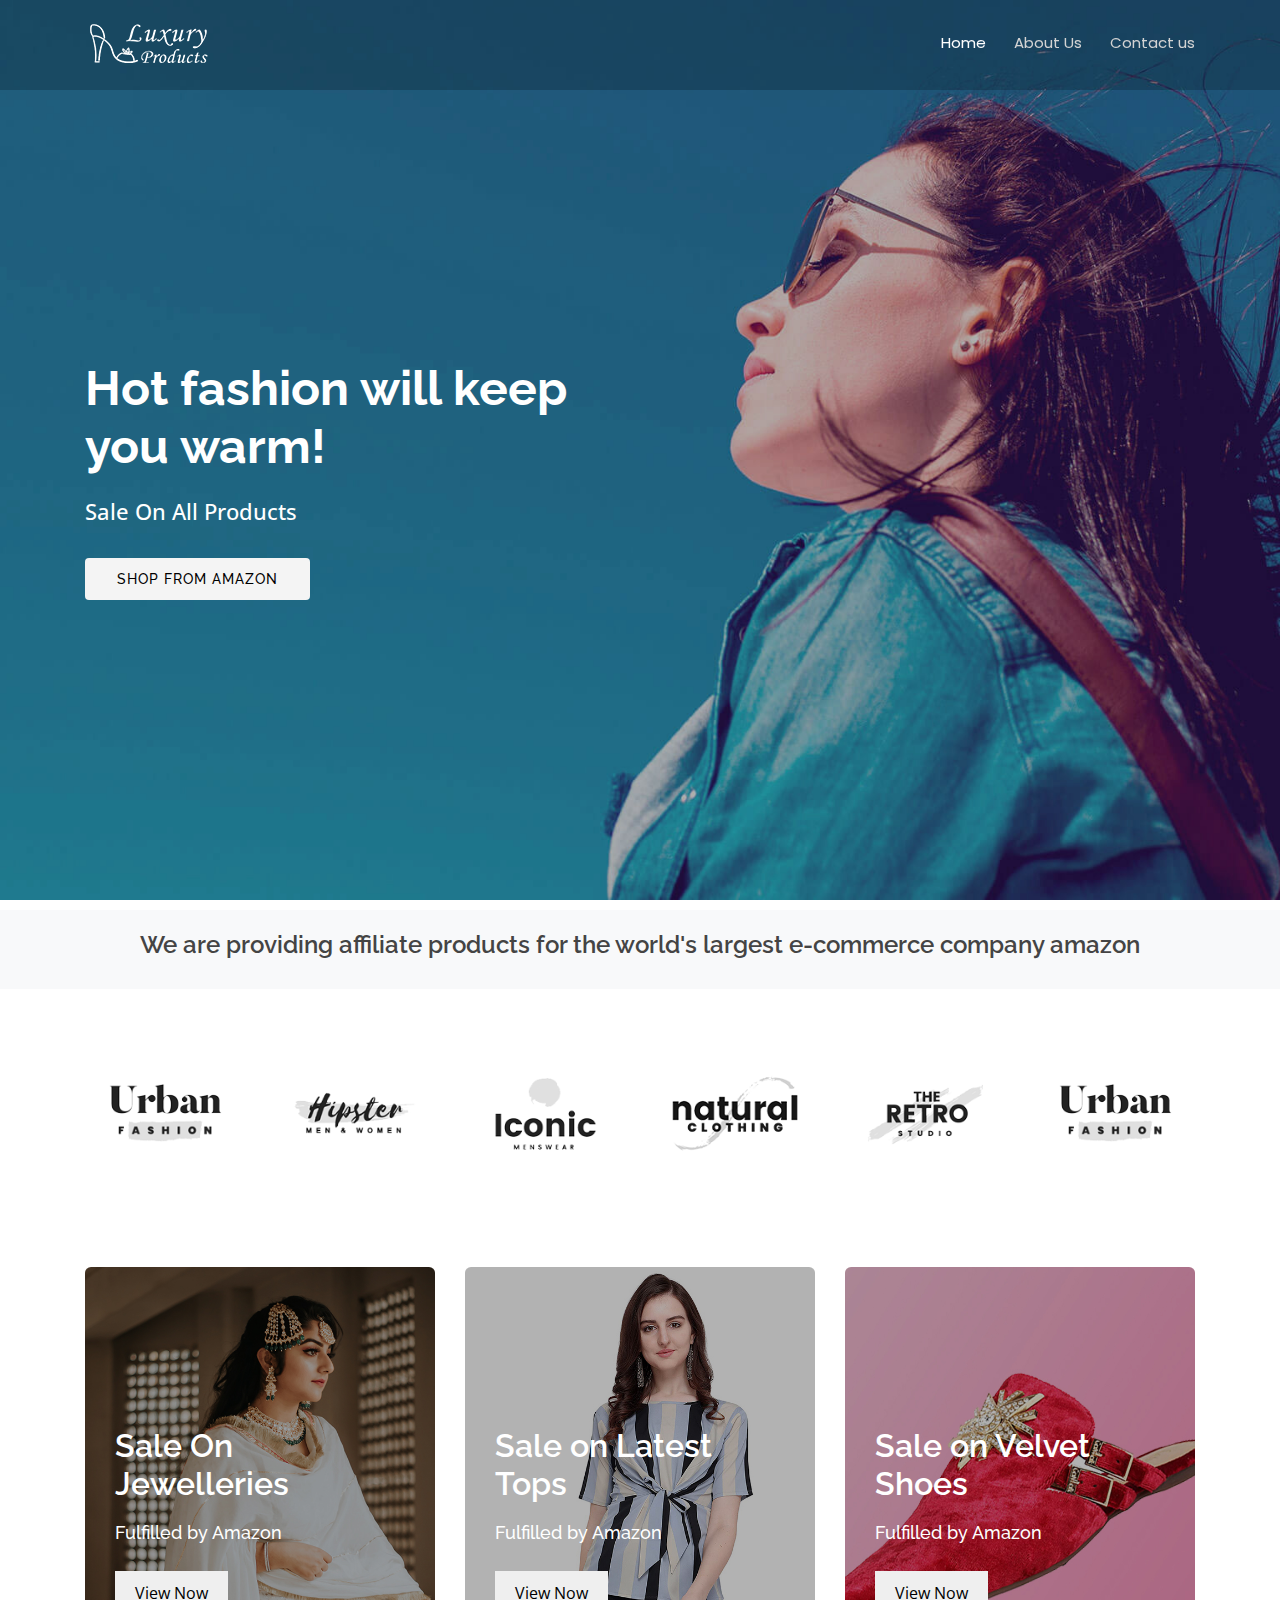
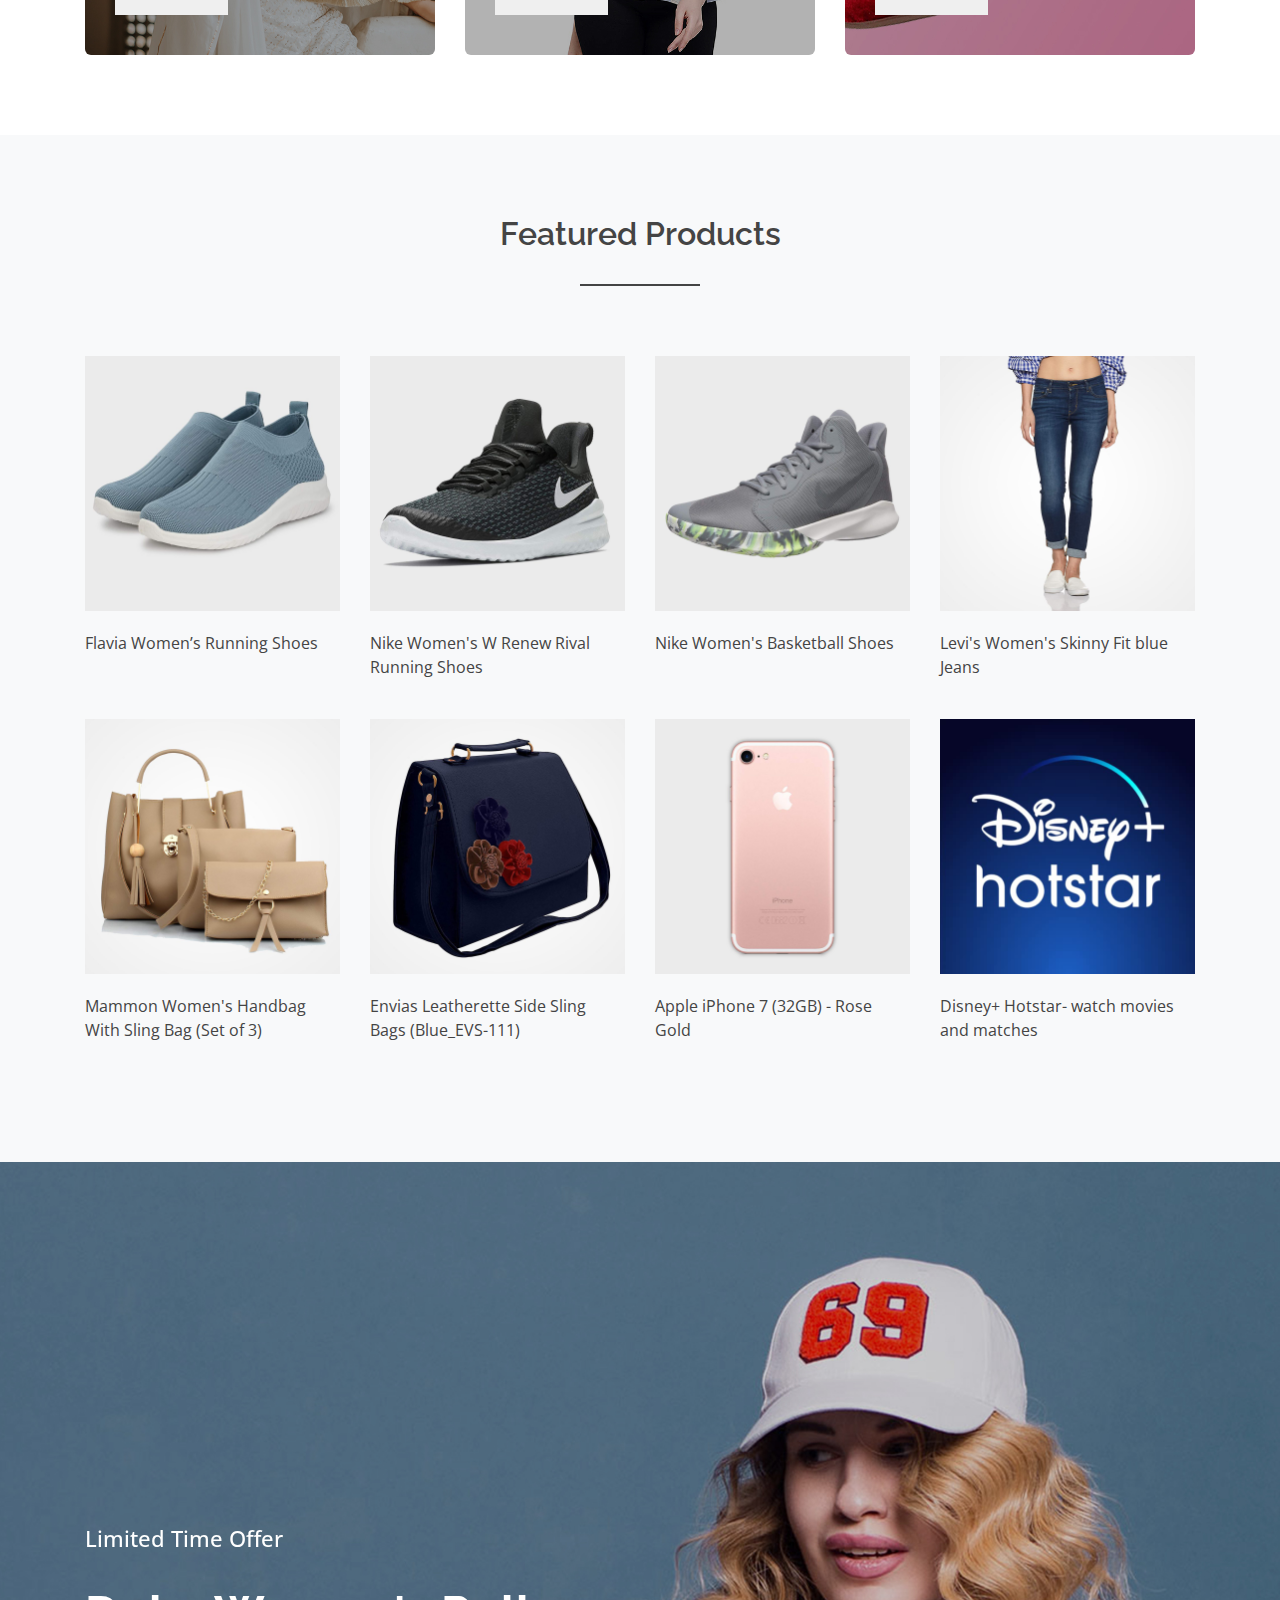
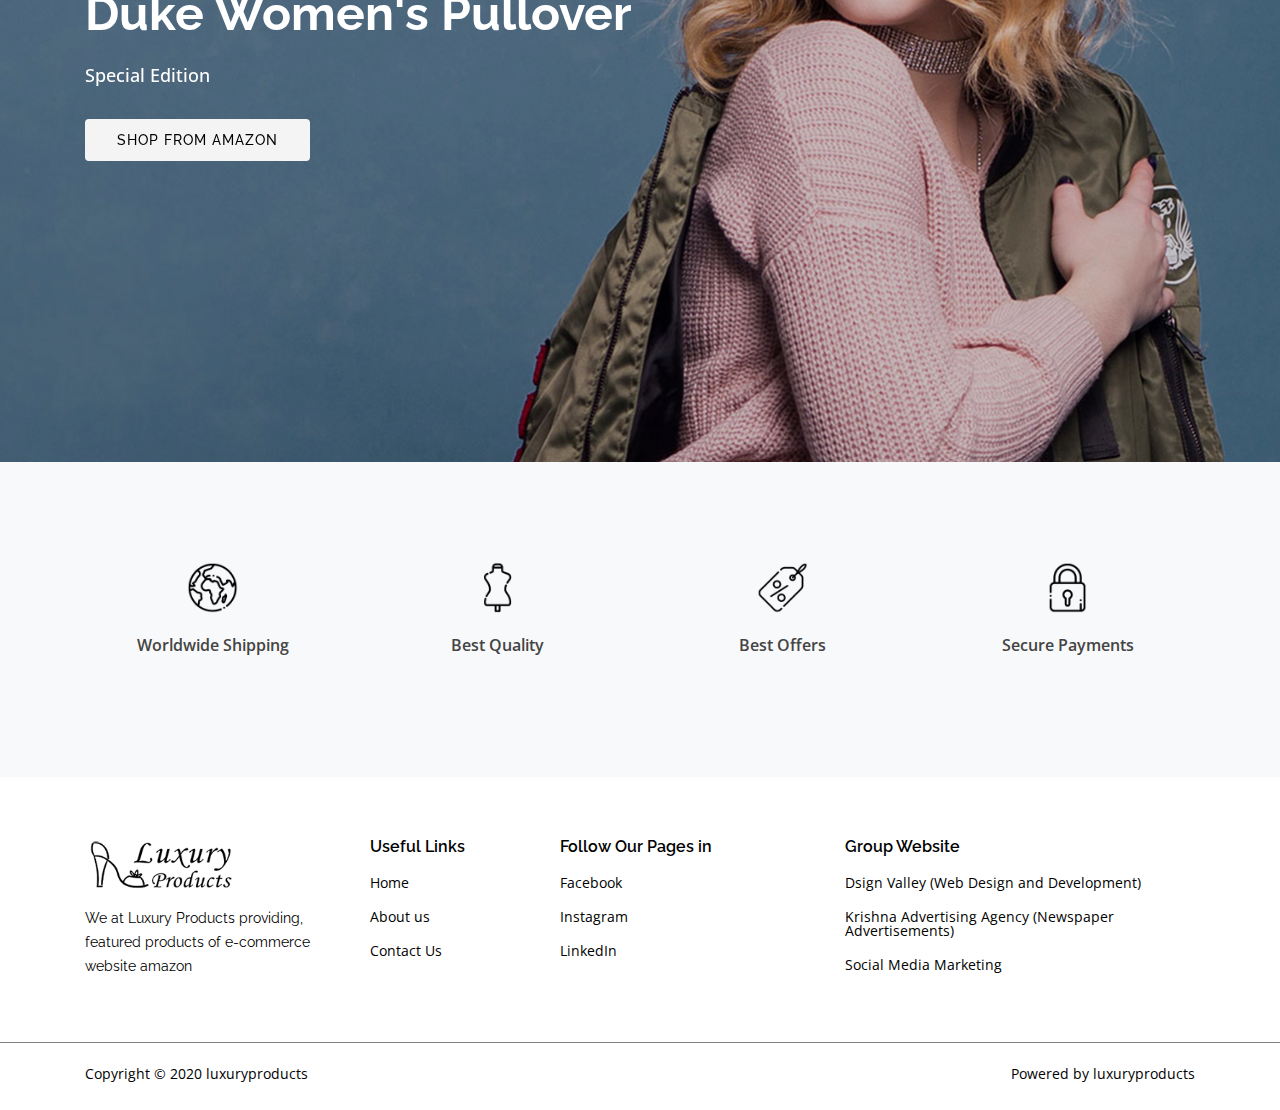
<file: index.html>
<!DOCTYPE html>
<html lang="en">

<head>
  <meta charset="utf-8">
  <meta content="width=device-width, initial-scale=1.0" name="viewport">

  <title>luxuryproducts - home</title>
  <meta content="" name="description">
  <meta content="" name="keywords">
<!-- Global site tag (gtag.js) - Google Analytics -->
<script async src="https://www.googletagmanager.com/gtag/js?id=UA-178467381-1"></script>
<script>
  window.dataLayer = window.dataLayer || [];
  function gtag(){dataLayer.push(arguments);}
  gtag('js', new Date());

  gtag('config', 'UA-178467381-1');
</script>
             

  <!-- Favicons -->
  <link href="assets/img/favicon.png" rel="icon">
  <link href="assets/img/apple-touch-icon.png" rel="apple-touch-icon">

  <!-- Google Fonts -->
  <link href="https://fonts.googleapis.com/css?family=Open+Sans:300,300i,400,400i,600,600i,700,700i|Raleway:300,300i,400,400i,500,500i,600,600i,700,700i|Poppins:300,300i,400,400i,500,500i,600,600i,700,700i" rel="stylesheet">

  <!-- Vendor CSS Files -->
  <link href="assets/vendor/bootstrap/css/bootstrap.min.css" rel="stylesheet">
  <link href="assets/vendor/icofont/icofont.min.css" rel="stylesheet">
  <link href="assets/vendor/boxicons/css/boxicons.min.css" rel="stylesheet">
  <link href="assets/vendor/animate.css/animate.min.css" rel="stylesheet">
  <link href="assets/vendor/remixicon/remixicon.css" rel="stylesheet">
  <link href="assets/vendor/venobox/venobox.css" rel="stylesheet">
  <link href="assets/vendor/owl.carousel/assets/owl.carousel.min.css" rel="stylesheet">

  <!-- Template Main CSS File -->
  <link href="assets/css/style.css" rel="stylesheet">

  <!-- =======================================================
  * Template Name: Sailor - v2.2.0
  * Template URL: https://bootstrapmade.com/sailor-free-bootstrap-theme/
  * Author: BootstrapMade.com
  * License: https://bootstrapmade.com/license/
  ======================================================== -->
</head>

<body>

  <!-- ======= Header ======= -->
  <header id="header" class="fixed-top ">
    <div class="container align-items-center">
      <h1 class="logo" style="float: left;"><a href="index.html"><img src="assets/img/luxuary_products_logo_180x50.png"></a></h1>
      <!-- Uncomment below if you prefer to use an image logo -->
      <!-- <a href="index.html" class="logo"><img src="assets/img/logo.png" alt="" class="img-fluid"></a>-->           
        <nav class="nav-menu d-none d-lg-block" style="float: right; display:inline-block;">

        <ul>
          <li class="active"><a href="index.html">Home</a></li>

          <li class=""><a href="about_us.html">About Us</a></li>

          
          <li><a href="contact.html">Contact us</a></li>

        </ul>

      </nav><!-- .nav-menu -->

    </div>
  </header><!-- End Header -->

  <!-- ======= Hero Section ======= -->
  <section id="hero">
    <div id="heroCarousel" class="carousel slide carousel-fade" data-ride="carousel">    
      <div class="" role="listbox">
        <!-- Slide 1 -->
        <div class="carousel-item active" style="background-image: url(assets/img/home-new-bg-free-img.jpg)">
          <div class="carousel-container">
            <div class="container">
              <h2 class="animate__animated animate__fadeInDown">Hot fashion will keep<br> you warm!</h2>
              <p class="animate__animated animate__fadeInUp">Sale On All Products</p>
              <a href="https://www.amazon.in/gp/product/B07P66WZY4/ref=as_li_qf_asin_il_tl?ie=UTF8&tag=anupam5000500-21&creative=24630&linkCode=as2&creativeASIN=B07P66WZY4&linkId=4ed78bd973e0150e5222a00364ecdc23" class="btn-get-started animate__animated animate__fadeInUp scrollto">SHOP FROM AMAZON</a>
            </div>
          </div>
        </div>
      </div>
    </div>
  </section><!-- End Hero -->

  <main id="main">
      
       <section id="clients" class="clients section-bg" style="margin-bottom: 30px; margin-top: 10px;">
      <div class="container" >
         <h4 style="font-weight: 600; text-align: center; line-height: 1.7;">We are providing affiliate products for the world's largest e-commerce company amazon</h4>
      </div>
    </section>
      
      
      
       <!-- ======= Clients Section ======= -->
    <section class="clients">
      <div class="container">
        <div class="row">
          <div class="col-lg-2 col-md-4 col-6 d-flex align-items-center justify-content-center">
            <img src="assets/img/clients/client-1.png" class="img-fluid" alt="">
          </div>

          <div class="col-lg-2 col-md-4 col-6 d-flex align-items-center justify-content-center">
            <img src="assets/img/clients/client-2.png" class="img-fluid" alt="">
          </div>

          <div class="col-lg-2 col-md-4 col-6 d-flex align-items-center justify-content-center">
            <img src="assets/img/clients/client-3.png" class="img-fluid" alt="">
          </div>

          <div class="col-lg-2 col-md-4 col-6 d-flex align-items-center justify-content-center">
            <img src="assets/img/clients/client-4.png" class="img-fluid" alt="">
          </div>

          <div class="col-lg-2 col-md-4 col-6 d-flex align-items-center justify-content-center">
            <img src="assets/img/clients/client-5.png" class="img-fluid" alt="">
          </div>
            
              <div class="col-lg-2 col-md-4 col-6 d-flex align-items-center justify-content-center">
            <img src="assets/img/clients/client-1.png" class="img-fluid" alt="">
          </div>

        </div>

      </div>
    </section><!-- End Clients Section -->    

    <!-- ======= Services Section ======= -->
    <section id="services" class="services">
      <div class="container">
        <div class="row">
          <div class="col-md-4">
            <div class="icon-box" style="  background: rgba(85, 98, 112, 0.6); background-image: url(assets/img/model_jewellary_1.jpg); background-size: cover; background-repeat: no-repeat;">             
              <h2 style="font-weight: 600; color: white; line-height: 1.2;">Sale On Jewelleries</h2>                
                  <h4 style="color: white; padding-top: 10px;">Fulfilled by Amazon</h4>
               <a href="https://www.amazon.in/gp/product/B07W9CWBLT/ref=as_li_qf_asin_il_tl?ie=UTF8&tag=anupam5000500-21&creative=24630&linkCode=as2&creativeASIN=B07W9CWBLT&linkId=a214fb1da9d6fd01874e205d2666f731"> <button type="button" class="btn-get-started animate__animated animate__fadeInUp scrollto button" style="border: none;margin-top: 20px; padding: 10px 20px; margin-bottom: 10px">View Now</button> </a>               
            </div>
          </div>
          <div class="col-md-4">
            <div class="icon-box" style="  background: rgba(85, 98, 112, 0.6); background-image: url(assets/img/top_1.jpg); background-size: cover;">             
              <h2 style="font-weight: 600; color: white; line-height: 1.2;">Sale on Latest Tops</h2>                
                  <h4 style="color: white; padding-top: 10px;">Fulfilled by Amazon</h4>
                <a href="https://www.amazon.in/gp/product/B07PLYWYBG/ref=as_li_qf_asin_il_tl?ie=UTF8&tag=anupam5000500-21&creative=24630&linkCode=as2&creativeASIN=B07PLYWYBG&linkId=dace1a3a440d8894c4587e111b96afd6"><button type="button" class="btn-get-started animate__animated animate__fadeInUp scrollto button" style="border: none;margin-top: 20px; padding: 10px 20px; margin-bottom: 10px">View Now</button>  </a>              
            </div>
          </div>
         <div class="col-md-4">
            <div class="icon-box" style="  background: rgba(85, 98, 112, 0.6); background-image: url(assets/img/shoe_1.jpg); background-size: cover; background-position: center;">             
              <h2 style="font-weight: 600; color: white; line-height: 1.2;">Sale on Velvet Shoes</h2>                
                  <h4 style="color: white; padding-top: 10px;">Fulfilled by Amazon</h4>
               <a href="https://www.amazon.in/gp/product/B07PR3ZY2X/ref=as_li_qf_asin_il_tl?ie=UTF8&tag=anupam5000500-21&creative=24630&linkCode=as2&creativeASIN=B07PR3ZY2X&linkId=4ed176034ad726e4f841366351bdf4ca"> <button type="button" class="btn-get-started animate__animated animate__fadeInUp scrollto button" style="border: none;margin-top: 20px; padding: 10px 20px; margin-bottom: 10px">View Now</button>    </a>            
            </div>
          </div>
        </div>

      </div>
    </section><!-- End Services Section -->
      
      
      
        
 <section style="margin-bottom: 0px; padding: 80px 0px 80px 0px; background-color: #f8f9fa;">
      <div class="container">
         <h2 style="font-weight: 600; text-align: center;">Featured Products</h2>
     </div> 
      <div class="container row" style="text-align: center; height: 2px; width: 120px; background-color:#444444; display: block;
  margin-left: auto; margin-right: auto; margin-top: 30px; margin-bottom: 70px;"></div>
      
       <div class="container">
        <div class="row">
          <div class="col-lg-3 col-md-5 col-6">
            <a href="https://www.amazon.in/gp/product/B0845BVZQH/ref=as_li_qf_asin_il_tl?ie=UTF8&tag=anupam5000500-21&creative=24630&linkCode=as2&creativeASIN=B0845BVZQH&linkId=afb516e0a8482813c21798baad443e99"><img src="assets/img/shoe1.jpg" class="img-fluid" alt=""></a>
              <p style="margin: 20px 0px 40px 0px;">Flavia Women’s Running Shoes</p>
          </div>

          <div class="col-lg-3 col-md-5 col-6">
           <a href="https://www.amazon.in/gp/product/B076JH65MT/ref=as_li_qf_asin_il_tl?ie=UTF8&tag=anupam5000500-21&creative=24630&linkCode=as2&creativeASIN=B076JH65MT&linkId=594a05118a1ea82f6ce79a0de44af3af"><img src="assets/img/shoe2.jpg" class="img-fluid" alt=""></a> 
              <p style="margin: 20px 0px 40px 0px;">Nike Women's W Renew Rival Running Shoes</p>
          </div>

          <div class="col-lg-3 col-md-5 col-6">
            <a href="https://www.amazon.in/gp/product/B07NLCM6XC/ref=as_li_qf_asin_il_tl?ie=UTF8&tag=anupam5000500-21&creative=24630&linkCode=as2&creativeASIN=B07NLCM6XC&linkId=59cdde46949b5e7febb365c47963d41d"><img src="assets/img/shoe3.jpg" class="img-fluid" alt=""></a>
              <p style="margin: 20px 0px 40px 0px;">Nike Women's Basketball Shoes</p>
          </div>

          <div class="col-lg-3 col-md-5 col-6">
           <a href="https://www.amazon.in/gp/product/B07MKCMX77/ref=as_li_qf_asin_il_tl?ie=UTF8&tag=anupam5000500-21&creative=24630&linkCode=as2&creativeASIN=B07MKCMX77&linkId=60a9ef45a1e6b2bab11f644fe51b6041"> <img src="assets/img/j2.jpg" class="img-fluid" alt=""></a>
              <p style="margin: 20px 0px 40px 0px;">Levi's Women's Skinny Fit blue Jeans</p>
          </div>
        </div>
           
           
           
           
           <div class="row">
          <div class="col-lg-3 col-md-5 col-6">
            <a href="https://www.amazon.in/gp/product/B07XKNS6FF/ref=as_li_qf_asin_il_tl?ie=UTF8&tag=anupam5000500-21&creative=24630&linkCode=as2&creativeASIN=B07XKNS6FF&linkId=714c3bc44521ae1ee833bd28f7447851"><img src="assets/img/b1.jpg" class="img-fluid" alt=""></a>
              <p style="margin: 20px 0px 40px 0px;">Mammon Women's Handbag With Sling Bag (Set of 3)</p>
          </div>

          <div class="col-lg-3 col-md-5 col-6">
           <a href="https://www.amazon.in/gp/product/B08GSPJH7H/ref=as_li_qf_asin_il_tl?ie=UTF8&tag=anupam5000500-21&creative=24630&linkCode=as2&creativeASIN=B08GSPJH7H&linkId=8d1e112a06a2cda5ef01acc23a46c3e6"><img src="assets/img/b2.jpg" class="img-fluid" alt=""></a> 
              <p style="margin: 20px 0px 40px 0px;">Envias Leatherette Side Sling Bags (Blue_EVS-111)</p>
          </div>

          <div class="col-lg-3 col-md-5 col-6">
            <a href="https://www.amazon.in/gp/product/B01LZKLPVQ/ref=as_li_qf_asin_il_tl?ie=UTF8&tag=anupam5000500-21&creative=24630&linkCode=as2&creativeASIN=B01LZKLPVQ&linkId=a6c264566e71460ef455138baa128968"><img src="assets/img/m1.jpg" class="img-fluid" alt=""></a>
              <p style="margin: 20px 0px 40px 0px;">Apple iPhone 7 (32GB) - Rose Gold</p>
          </div>

          <div class="col-lg-3 col-md-5 col-6">
           <a href="https://linksredirect.com/?cid=106229&source=linkkit&url=https%3A%2F%2Fplay.google.com%2Fstore%2Fapps%2Fdetails%3Fid%3Din.startv.hotstar"> <img src="assets/img/dsn1.jpg" class="img-fluid" alt=""></a>
              <p style="margin: 20px 0px 40px 0px;">Disney+ Hotstar- watch movies and matches</p>
          </div>
        </div> 
      </div>
      </section>   
      
      
       <section id="hero">
    <div id="heroCarousel" class="carousel slide carousel-fade" data-ride="carousel">    
      <div class="" role="listbox">
        <!-- Slide 1 -->
        <div class="carousel-item active" style="background-image: url(assets/img/banner-03.jpg)">
          <div class="carousel-container">
            <div class="container">
                  <p class="animate__animated animate__fadeInDown">Limited Time Offer</p>
              <h2 class="animate__animated animate__fadeInDown">Duke Women's Pullover</h2>
              <p class="animate__animated animate__fadeInUp" style="font-size: 18px;">Special Edition</p>
              <a href="https://www.amazon.in/Duke-SDS803PinkXL-Womens-Pullover-SDS803PinkXL_Pink_XL/dp/B07J3Z518P/ref=as_li_ss_tl?crid=6XHTP60EVXT9&dchild=1&keywords=pink+sweaters+for+women&qid=1600126285&sprefix=pink+sweaters+for,aps,400&sr=8-123&linkCode=ll1&tag=anupam5000500-21&linkId=0b357237991128f3e4cb9c8e5ac4dc49&language=en_IN" class="btn-get-started animate__animated animate__fadeInUp scrollto">SHOP FROM AMAZON</a>
            </div>
          </div>
        </div>
      </div>
    </div>
  </section><!-- End Hero -->
      
    
      
  <section style="margin-bottom: 0px; padding: 100px 0px 80px 0px; background-color: #f8f9fa;">
    
       <div class="container">
        <div class="row">
          <div class="col-lg-3 col-md-5 col-6">
            <img src="assets/img/globe-free-img.png" class="img-fluid" alt="" style="display: block; display: block;
  margin-left: auto; margin-right: auto; width: 20%;">
              <p style="margin: 20px 0px 40px 0px; text-align: center; font-weight: 600;">Worldwide Shipping</p>
          </div>

        <div class="col-lg-3 col-md-5 col-6">
            <img src="assets/img/quality-free-img.png" class="img-fluid" alt="" style="display: block; display: block;
  margin-left: auto; margin-right: auto; width: 20%;">
              <p style="margin: 20px 0px 40px 0px; text-align: center; font-weight: 600;">Best Quality</p>
          </div>


      <div class="col-lg-3 col-md-5 col-6">
            <img src="assets/img/tag-free-img.png" class="img-fluid" alt="" style="display: block; display: block;
  margin-left: auto; margin-right: auto; width: 20%;">
              <p style="margin: 20px 0px 40px 0px; text-align: center; font-weight: 600;">Best Offers</p>
          </div>


         <div class="col-lg-3 col-md-5 col-6">
            <img src="assets/img/lock-free-img.png" class="img-fluid" alt="" style="display: block; display: block;
  margin-left: auto; margin-right: auto; width: 20%;">
              <p style="margin: 20px 0px 40px 0px; text-align: center; font-weight: 600;">Secure Payments</p>
          </div>

        </div> 
      </div>
      </section>       
      
      
      
      
 

  </main><!-- End #main -->

  <!-- ======= Footer ======= -->
  <footer id="footer">
    <div class="footer-top">
      <div class="container">
        <div class="row">

          <div class="col-lg-3 col-md-6">
            <div class="footer-info">
            <img src="assets/img/2_luxuary_products_logo.png" style="width: 180px;">
              <p>
              We at Luxury Products providing, <br>featured products of e-commerce <br>website amazon
              </p>
              
            </div>
          </div>

            
            
          <div class="col-lg-2 col-md-6 footer-links">
            <h4>Useful Links</h4>
            <ul>
              <li> <a href="#">Home</a></li>
              <li><a href="#">About us</a></li>
              <li><a href="#">Contact Us</a></li>
              
            </ul>
          </div>

          <div class="col-lg-3 col-md-6 footer-links">
            <h4>Follow Our Pages in</h4>
            <ul>
              <li><a href="#">Facebook</a></li>
              <li><a href="#">Instagram</a></li>
              <li><a href="#">LinkedIn</a></li>
             
            </ul>
          </div>

          <div class="col-lg-4 col-md-6 footer-links">
            <h4>Group Website</h4>
             <ul>
                  <li><a href="https://dsignvalley.gq/">Dsign Valley (Web Design and Development)</a></li>
              <li><a href="https://krishnaadvtagency.gq/">Krishna Advertising Agency (Newspaper Advertisements)</a></li>             
              <li><a href="#">Social Media Marketing</a></li>             
            </ul>
          </div>

        </div>
      </div>
    </div>  
        <div style="width: 100%; height: 1px; background-color: grey;"></div>
     <div class="container" style="margin-top: 20px; margin-bottom: -20px;">       
     <div class="row">
         <div class="col-md-6">
         <p class="r1">Copyright © 2020 luxuryproducts</p>
         </div>
          <div class="col-md-6">
         <p class="r2">Powered by luxuryproducts</p>
         </div>
         </div>
    </div> 
       
      
  </footer><!-- End Footer -->

  <a href="#" class="back-to-top"><i class="icofont-simple-up"></i></a>

  <!-- Vendor JS Files -->
  <script src="assets/vendor/jquery/jquery.min.js"></script>
  <script src="assets/vendor/bootstrap/js/bootstrap.bundle.min.js"></script>
  <script src="assets/vendor/jquery.easing/jquery.easing.min.js"></script>
  <script src="assets/vendor/php-email-form/validate.js"></script>
  <script src="assets/vendor/isotope-layout/isotope.pkgd.min.js"></script>
  <script src="assets/vendor/venobox/venobox.min.js"></script>
  <script src="assets/vendor/waypoints/jquery.waypoints.min.js"></script>
  <script src="assets/vendor/owl.carousel/owl.carousel.min.js"></script>

  <!-- Template Main JS File -->
  <script src="assets/js/main.js"></script>
    
     <script type='text/javascript'>
      var cId = '106229';

      (function(d, t) {
        var s = document.createElement('script');
        s.type = 'text/javascript';
        s.async = true;
        s.src = (document.location.protocol == 'https:' ? 'https://cdn0.cuelinks.com/js/' : 'http://cdn0.cuelinks.com/js/')  + 'cuelinksv2.js';
        document.getElementsByTagName('body')[0].appendChild(s);
      }());
</script>

</body>

</html>
</file>
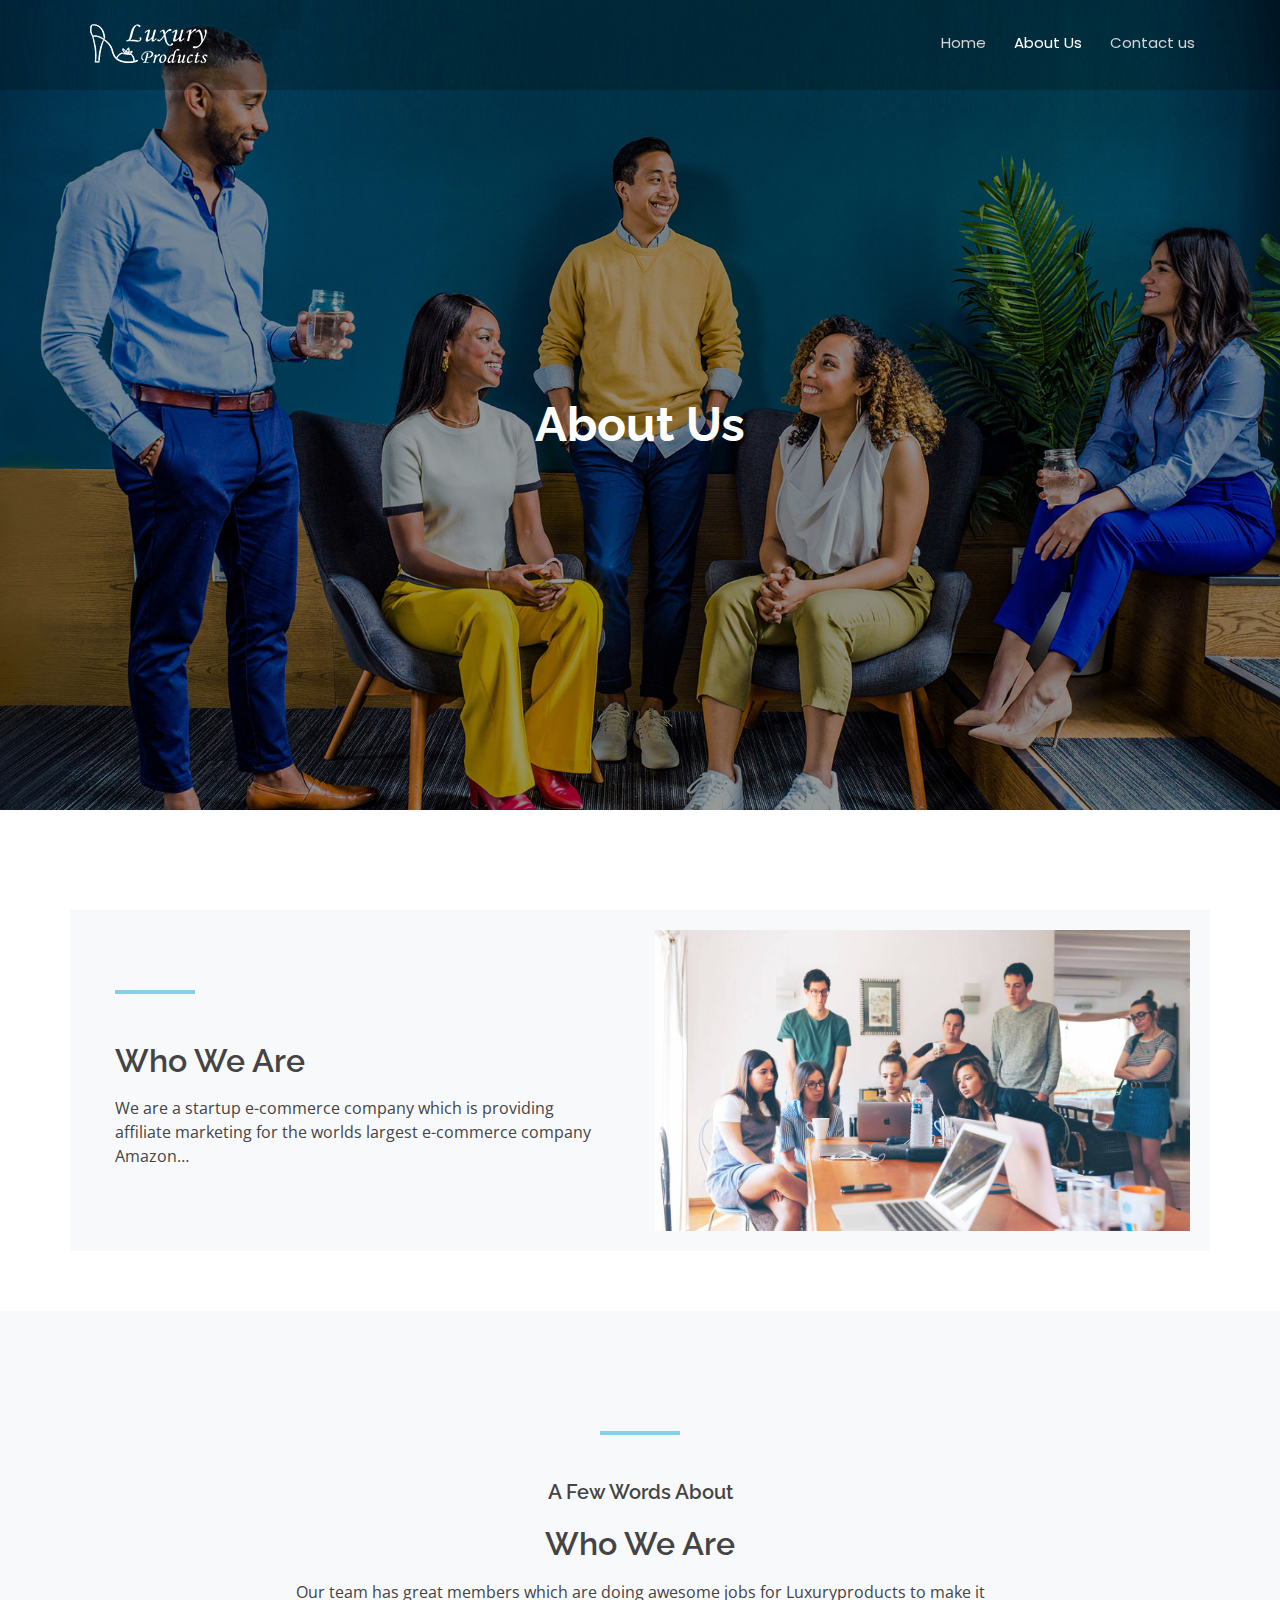
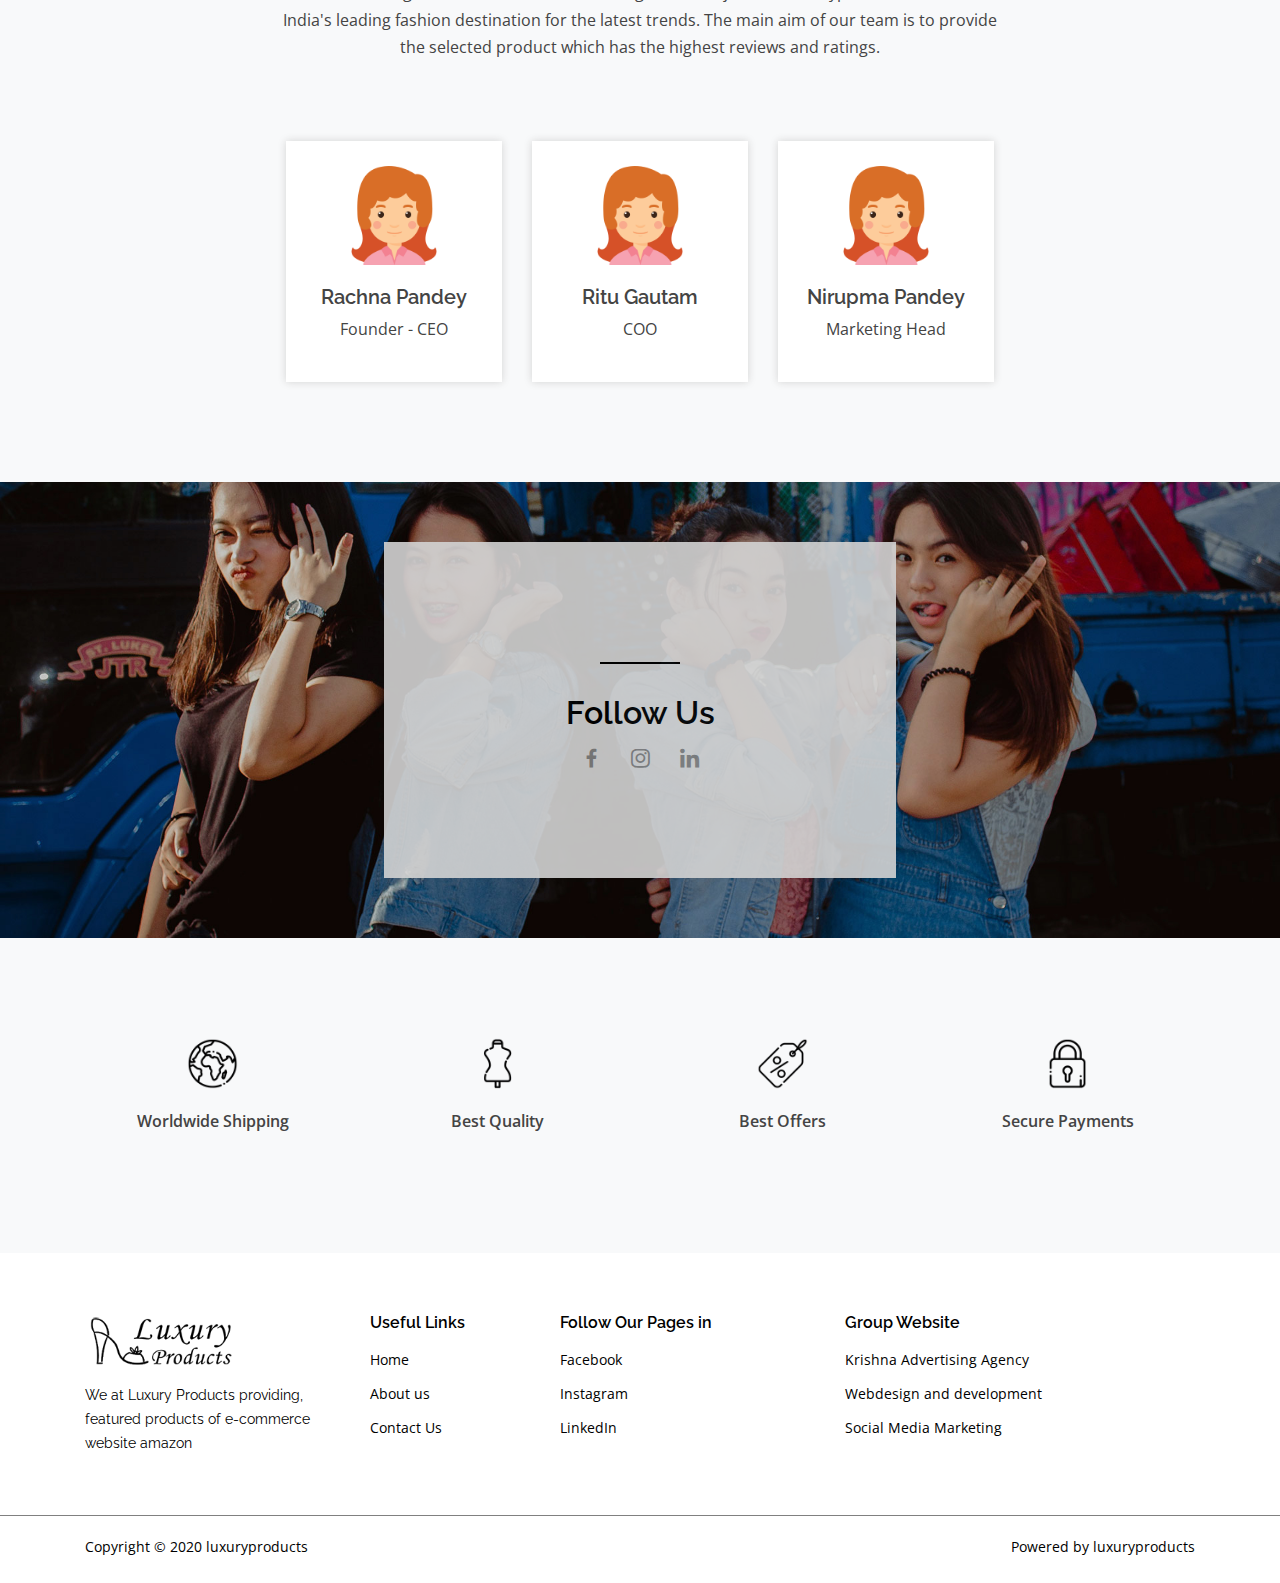
<file: about_us.html>
<!DOCTYPE html>
<html lang="en">

<head>
  <meta charset="utf-8">
  <meta content="width=device-width, initial-scale=1.0" name="viewport">

  <title>luxuryproducts - about us</title>
  <meta content="" name="description">
  <meta content="" name="keywords">

  <!-- Favicons -->
  <link href="assets/img/favicon.png" rel="icon">
  <link href="assets/img/apple-touch-icon.png" rel="apple-touch-icon">

  <!-- Google Fonts -->
  <link href="https://fonts.googleapis.com/css?family=Open+Sans:300,300i,400,400i,600,600i,700,700i|Raleway:300,300i,400,400i,500,500i,600,600i,700,700i|Poppins:300,300i,400,400i,500,500i,600,600i,700,700i" rel="stylesheet">

  <!-- Vendor CSS Files -->
  <link href="assets/vendor/bootstrap/css/bootstrap.min.css" rel="stylesheet">
  <link href="assets/vendor/icofont/icofont.min.css" rel="stylesheet">
  <link href="assets/vendor/boxicons/css/boxicons.min.css" rel="stylesheet">
  <link href="assets/vendor/animate.css/animate.min.css" rel="stylesheet">
  <link href="assets/vendor/remixicon/remixicon.css" rel="stylesheet">
  <link href="assets/vendor/venobox/venobox.css" rel="stylesheet">
  <link href="assets/vendor/owl.carousel/assets/owl.carousel.min.css" rel="stylesheet">

  <!-- Template Main CSS File -->
  <link href="assets/css/style.css" rel="stylesheet">

  <!-- =======================================================
  * Template Name: Sailor - v2.2.0
  * Template URL: https://bootstrapmade.com/sailor-free-bootstrap-theme/
  * Author: BootstrapMade.com
  * License: https://bootstrapmade.com/license/
  ======================================================== -->
</head>

<body>

  <!-- ======= Header ======= -->
  <header id="header" class="fixed-top ">
    <div class="container align-items-center">
      <h1 class="logo" style="float: left;"><a href="index.html"><img src="assets/img/luxuary_products_logo_180x50.png"></a></h1>
      <!-- Uncomment below if you prefer to use an image logo -->
      <!-- <a href="index.html" class="logo"><img src="assets/img/logo.png" alt="" class="img-fluid"></a>-->           
        <nav class="nav-menu d-none d-lg-block" style="float: right; display:inline-block;">

        <ul>
          <li><a href="index.html">Home</a></li>

          <li class="active"><a href="#">About Us</a></li>

          
          <li><a href="contact.html">Contact us</a></li>

        </ul>

      </nav><!-- .nav-menu -->

    </div>
  </header><!-- End Header -->

  <!-- ======= Hero Section ======= -->
  <section id="hero">
    <div id="heroCarousel" class="carousel slide carousel-fade" data-ride="carousel">    
      <div class="" role="listbox">
        <!-- Slide 1 -->
        <div class="carousel-item active" style="background-image: url(assets/img/banner-04.jpg); height: 90vh">
          <div class="carousel-container">
            <div class="container">
              <h2 class="animate__animated animate__fadeInDown" style="text-align: center;">About Us</h2>             
            </div>
          </div>
        </div>
      </div>
    </div>
  </section><!-- End Hero -->

  <main id="main">
      
       <section id="" style="margin-bottom: 0px; margin-top: -50px;">
      <div class="container section-bg" style="padding: 20px;">          
          <div class="row">
          <div class="col-md-6" style="padding:0px 40px;">
              <div style="text-align: left; height: 4px; width: 80px; background-color:skyblue; display: block;
  margin-top: 60px; margin-bottom: 40px;"></div>
      
              <h2 style="font-weight: 600; text-align:left; line-height: 1.7;">Who We Are</h2>
              <p>We are a startup e-commerce company which is providing affiliate marketing for the worlds largest e-commerce company Amazon…</p>
                            </div> 
                <div class="col-md-6">                    
              <img style="width: 100%;" src="assets/img/slide-image-free-img.jpg">              
              </div>
          </div>
      </div>
    </section>
      
      
   <section class="section-bg">
      <div class="container" style="max-width: 768px;">       
       <div style="text-align: center; height: 4px; width: 80px; background-color:skyblue; display: block;
  margin-top: 60px; margin-bottom: 40px; display: block; margin-left: auto; margin-right: auto;"></div>
       
        <h5 style="font-weight: 600; text-align:center; line-height: 1.7;">A Few Words About</h5>
              <h2 style="font-weight: 600; text-align:center; line-height: 1.7;">Who We Are</h2>
              <p style="text-align:center; line-height: 1.7;">Our team has great members which are doing awesome jobs for Luxuryproducts to make it India's leading fashion destination for the latest trends. The main aim of our team is to provide the selected product which has the highest reviews and ratings. </p>
          
          
          <div class="row" style="margin: 60px 0px 40px 0px;">
          <div  class="col-md-4">
              <div style="background-color: white; padding: 25px; box-shadow: 0px 0px 8px 0px lightgrey; display: block; margin-left: auto; margin-right: auto;text-align:center;  margin-top: 20px;">              
                  <img src="assets/img/woman.png" width="60%;">
                  <h5 style="font-weight: 600; text-align:center; margin-top: 20px;">Rachna Pandey</h5>
                  <p style="text-align:center;">Founder - CEO</p>              
              </div>              
              </div>
              
          <div  class="col-md-4">
              <div style="background-color: white; padding: 25px; box-shadow: 0px 0px 8px 0px lightgrey; display: block; margin-left: auto; margin-right: auto;text-align:center; margin-top: 20px;">              
                  <img src="assets/img/woman.png" width="60%;">
                  <h5 style="font-weight: 600; text-align:center; margin-top: 20px;">Ritu Gautam</h5>
                  <p style="text-align:center;">COO</p>              
              </div>              
              </div>
              
              
             <div  class="col-md-4">
              <div style="background-color: white; padding: 25px; box-shadow: 0px 0px 8px 0px lightgrey; display: block; margin-left: auto; margin-right: auto;text-align:center;  margin-top: 20px;">              
                  <img src="assets/img/woman.png" width="60%;">
                  <h5 style="font-weight: 600; text-align:center; margin-top: 20px;">Nirupma Pandey</h5>
                  <p style="text-align:center;">Marketing Head</p>              
              </div>              
              </div>              
          </div>
       </div>      
      </section> 
      
      
      
      
      
      
    

      
      
      
        
 <section style="margin-bottom: 0px; padding: 60px 0px 60px 0px; background-color: #f8f9fa; background-image: url(assets/img/banner-05.jpg); background-size: cover; background-position: center; background-repeat: no-repeat;">
      <div class="container t1">
         
           <div class="container" style="text-align: center; height: 2px; width:80px; background-color:black; display: block;
  margin-left: auto; margin-right: auto; margin-top: 20px; margin-bottom: 30px;"></div>
   
          <h2 style="font-weight: 600; text-align: center; color: black;">Follow Us</h2>
          
          <div style="display: block; margin-left: auto; margin-right: auto;text-align: center;">              
                <a href="#"style="color: grey; font-size: 25px; margin: 0px 10px;"><i class="bx bxl-facebook ho"></i></a>
                <a href="#" style="color: grey; font-size: 25px; margin: 0px 10px;"><i class="bx bxl-instagram ho"></i></a>              
                <a href="#" style="color: grey; font-size: 25px; margin: 0px 10px;"><i class="bx bxl-linkedin ho"></i></a>
              </div>   
          
     </div> 
  
      </section>   
      
     
    
      
  <section style="margin-bottom: 0px; padding: 100px 0px 80px 0px; background-color: #f8f9fa;">
    
       <div class="container">
        <div class="row">
          <div class="col-lg-3 col-md-5 col-6">
            <img src="assets/img/globe-free-img.png" class="img-fluid" alt="" style="display: block; display: block;
  margin-left: auto; margin-right: auto; width: 20%;">
              <p style="margin: 20px 0px 40px 0px; text-align: center; font-weight: 600;">Worldwide Shipping</p>
          </div>

        <div class="col-lg-3 col-md-5 col-6">
            <img src="assets/img/quality-free-img.png" class="img-fluid" alt="" style="display: block; display: block;
  margin-left: auto; margin-right: auto; width: 20%;">
              <p style="margin: 20px 0px 40px 0px; text-align: center; font-weight: 600;">Best Quality</p>
          </div>


      <div class="col-lg-3 col-md-5 col-6">
            <img src="assets/img/tag-free-img.png" class="img-fluid" alt="" style="display: block; display: block;
  margin-left: auto; margin-right: auto; width: 20%;">
              <p style="margin: 20px 0px 40px 0px; text-align: center; font-weight: 600;">Best Offers</p>
          </div>


         <div class="col-lg-3 col-md-5 col-6">
            <img src="assets/img/lock-free-img.png" class="img-fluid" alt="" style="display: block; display: block;
  margin-left: auto; margin-right: auto; width: 20%;">
              <p style="margin: 20px 0px 40px 0px; text-align: center; font-weight: 600;">Secure Payments</p>
          </div>

        </div> 
      </div>
      </section>       
      
      
      
      
 

  </main><!-- End #main -->

  <!-- ======= Footer ======= -->
  <footer id="footer">
    <div class="footer-top">
      <div class="container">
        <div class="row">

          <div class="col-lg-3 col-md-6">
            <div class="footer-info">
            <img src="assets/img/2_luxuary_products_logo.png" style="width: 180px;">
              <p>
              We at Luxury Products providing, <br>featured products of e-commerce <br>website amazon
              </p>
              
            </div>
          </div>

            
            
          <div class="col-lg-2 col-md-6 footer-links">
            <h4>Useful Links</h4>
            <ul>
              <li> <a href="#">Home</a></li>
              <li><a href="#">About us</a></li>
              <li><a href="#">Contact Us</a></li>
              
            </ul>
          </div>

          <div class="col-lg-3 col-md-6 footer-links">
            <h4>Follow Our Pages in</h4>
            <ul>
              <li><a href="#">Facebook</a></li>
              <li><a href="#">Instagram</a></li>
              <li><a href="#">LinkedIn</a></li>
             
            </ul>
          </div>

          <div class="col-lg-4 col-md-6 footer-links">
            <h4>Group Website</h4>
             <ul>
              <li><a href="#">Krishna Advertising Agency</a></li>
              <li><a href="#">Webdesign and development</a></li>
              <li><a href="#">Social Media Marketing</a></li>             
            </ul>
          </div>

        </div>
      </div>
    </div>  
        <div style="width: 100%; height: 1px; background-color: grey;"></div>
     <div class="container" style="margin-top: 20px; margin-bottom: -20px;">       
     <div class="row">
         <div class="col-md-6">
         <p class="r1">Copyright © 2020 luxuryproducts</p>
         </div>
          <div class="col-md-6">
         <p class="r2">Powered by luxuryproducts</p>
         </div>
         </div>
    </div> 
       
      
  </footer><!-- End Footer -->

  <a href="#" class="back-to-top"><i class="icofont-simple-up"></i></a>

  <!-- Vendor JS Files -->
  <script src="assets/vendor/jquery/jquery.min.js"></script>
  <script src="assets/vendor/bootstrap/js/bootstrap.bundle.min.js"></script>
  <script src="assets/vendor/jquery.easing/jquery.easing.min.js"></script>
  <script src="assets/vendor/php-email-form/validate.js"></script>
  <script src="assets/vendor/isotope-layout/isotope.pkgd.min.js"></script>
  <script src="assets/vendor/venobox/venobox.min.js"></script>
  <script src="assets/vendor/waypoints/jquery.waypoints.min.js"></script>
  <script src="assets/vendor/owl.carousel/owl.carousel.min.js"></script>

  <!-- Template Main JS File -->
  <script src="assets/js/main.js"></script>

</body>

</html>
</file>
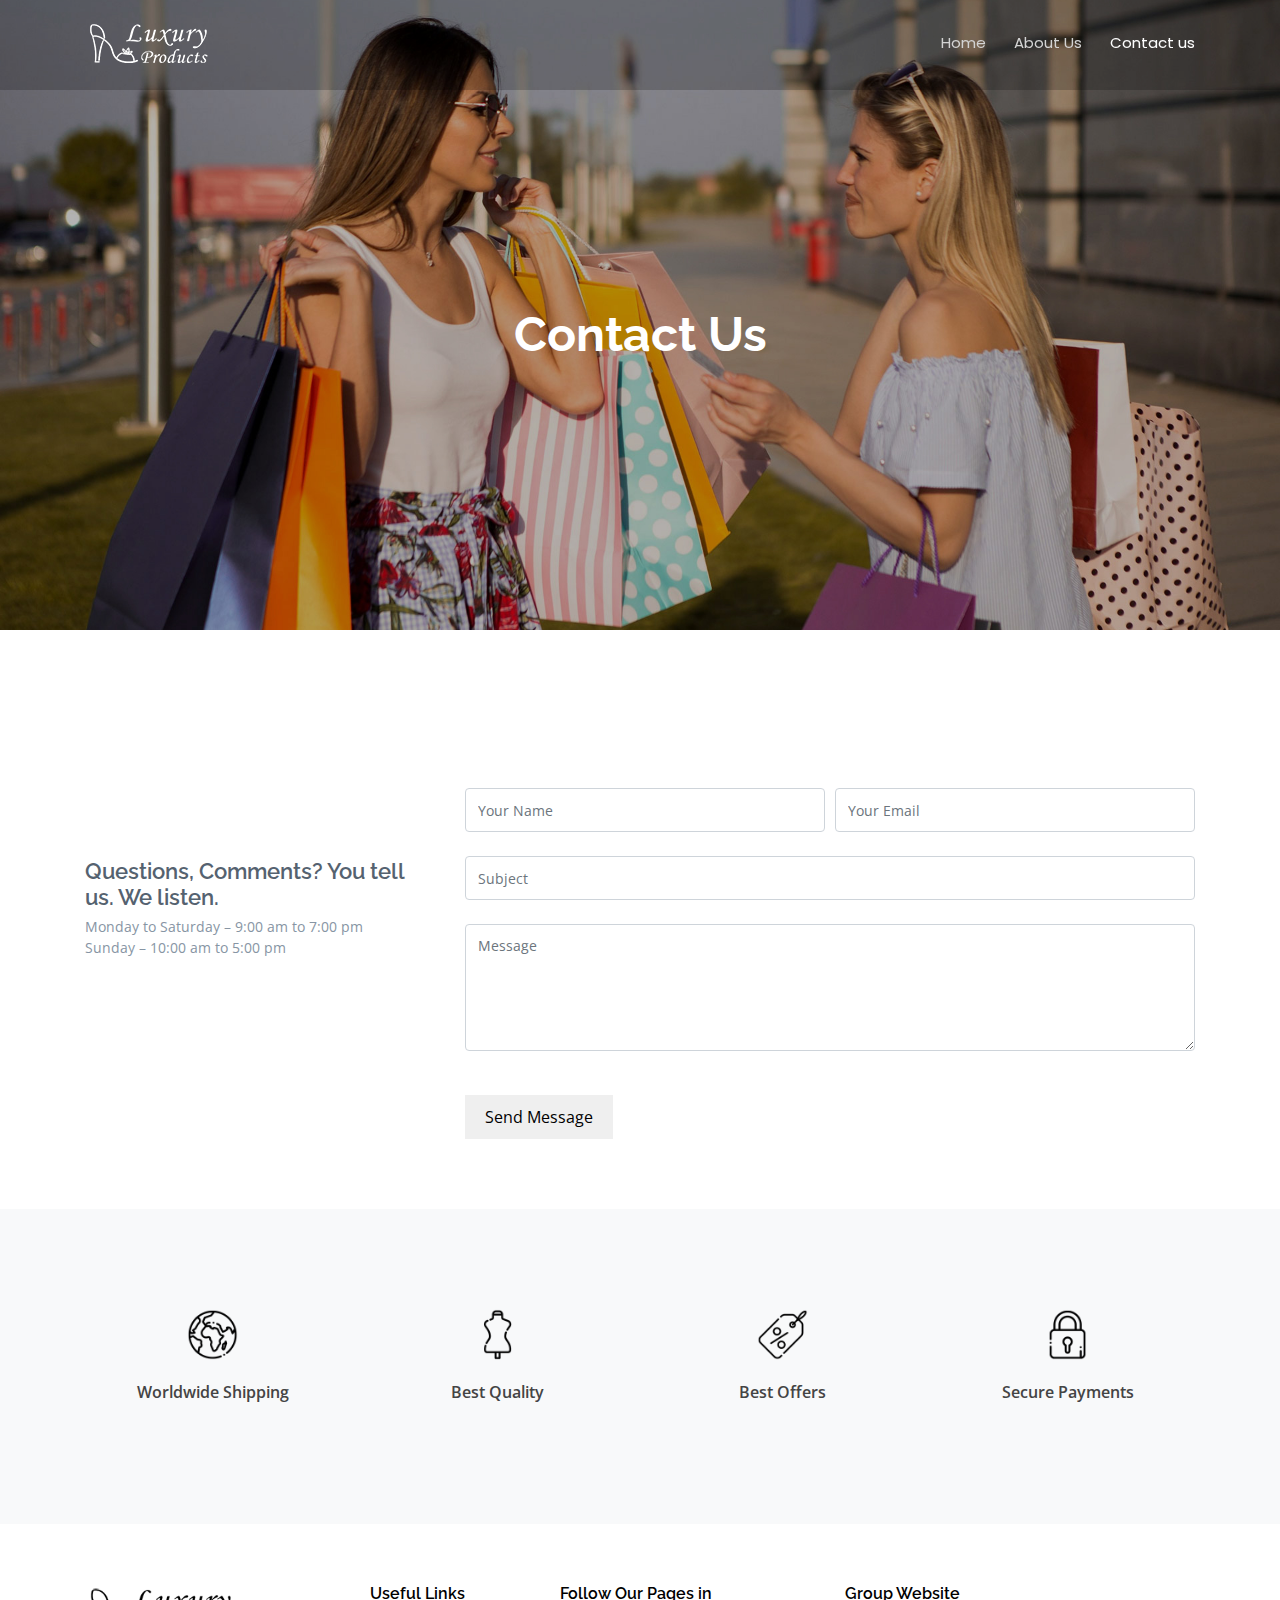
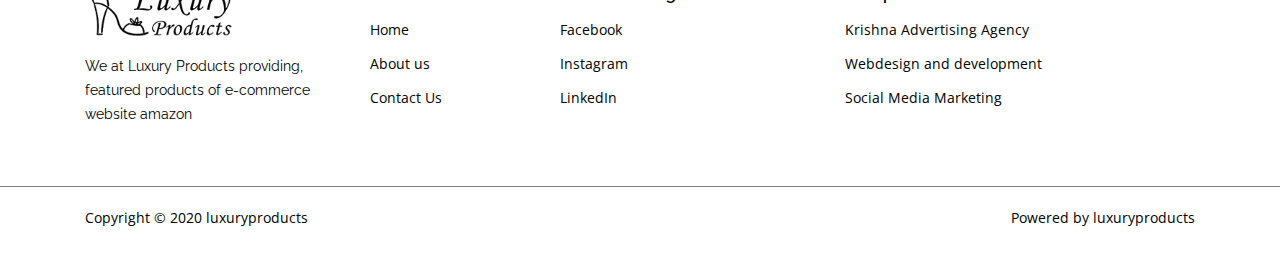
<file: contact.html>
<!DOCTYPE html>
<html lang="en">

<head>
  <meta charset="utf-8">
  <meta content="width=device-width, initial-scale=1.0" name="viewport">

  <title>luxuryproducts - contact us</title>
  <meta content="" name="description">
  <meta content="" name="keywords">

  <!-- Favicons -->
  <link href="assets/img/favicon.png" rel="icon">
  <link href="assets/img/apple-touch-icon.png" rel="apple-touch-icon">

  <!-- Google Fonts -->
  <link href="https://fonts.googleapis.com/css?family=Open+Sans:300,300i,400,400i,600,600i,700,700i|Raleway:300,300i,400,400i,500,500i,600,600i,700,700i|Poppins:300,300i,400,400i,500,500i,600,600i,700,700i" rel="stylesheet">

  <!-- Vendor CSS Files -->
  <link href="assets/vendor/bootstrap/css/bootstrap.min.css" rel="stylesheet">
  <link href="assets/vendor/icofont/icofont.min.css" rel="stylesheet">
  <link href="assets/vendor/boxicons/css/boxicons.min.css" rel="stylesheet">
  <link href="assets/vendor/animate.css/animate.min.css" rel="stylesheet">
  <link href="assets/vendor/remixicon/remixicon.css" rel="stylesheet">
  <link href="assets/vendor/venobox/venobox.css" rel="stylesheet">
  <link href="assets/vendor/owl.carousel/assets/owl.carousel.min.css" rel="stylesheet">

  <!-- Template Main CSS File -->
  <link href="assets/css/style.css" rel="stylesheet">

  <!-- =======================================================
  * Template Name: Sailor - v2.2.0
  * Template URL: https://bootstrapmade.com/sailor-free-bootstrap-theme/
  * Author: BootstrapMade.com
  * License: https://bootstrapmade.com/license/
  ======================================================== -->
</head>

<body>

  <!-- ======= Header ======= -->
  <header id="header" class="fixed-top ">
    <div class="container align-items-center">
      <h1 class="logo" style="float: left;"><a href="index.html"><img src="assets/img/luxuary_products_logo_180x50.png"></a></h1>
      <!-- Uncomment below if you prefer to use an image logo -->
      <!-- <a href="index.html" class="logo"><img src="assets/img/logo.png" alt="" class="img-fluid"></a>-->           
        <nav class="nav-menu d-none d-lg-block" style="float: right; display:inline-block;">

        <ul>
          <li ><a href="index.html">Home</a></li>

          <li class=""><a href="about_us.html">About Us</a></li>

          
          <li class="active"><a href="contact.html">Contact us</a></li>

        </ul>

      </nav><!-- .nav-menu -->

    </div>
  </header><!-- End Header -->

  <!-- ======= Hero Section ======= -->
  <section id="hero">
    <div id="heroCarousel" class="carousel slide carousel-fade" data-ride="carousel">    
      <div class="" role="listbox">
        <!-- Slide 1 -->
        <div class="carousel-item active" style="background-image: url(assets/img/banner-06.jpg); height: 70vh">
          <div class="carousel-container">
            <div class="container">
              <h2 class="animate__animated animate__fadeInDown" style="text-align: center;">Contact Us</h2>             
            </div>
          </div>
        </div>
      </div>
    </div>
  </section><!-- End Hero -->

  <main id="main">
      
      
   <!-- ======= Contact Section ======= -->
    <div id="contact" class="contact" style="margin-top: -160px; margin-bottom: 60px;">
      <div class="container">
        <div class="row mt-5">

          <div class="col-lg-4">
            <div class="info">
              <div class="address fo1">               
                <h4>Questions, Comments? You tell us. We listen.</h4>
                <p>Monday to Saturday – 9:00 am to 7:00 pm</p>
                  
                  
                    <p>Sunday – 10:00 am to 5:00 pm</p>
              </div>

             

            </div>

          </div>

          <div class="col-lg-8 mt-5 mt-lg-0">

            <form action="" method="post" role="form" class="php-email-form">
              <div class="form-row">
                <div class="col-md-6 form-group">
                  <input type="text" name="name" class="form-control" id="name" placeholder="Your Name" data-rule="minlen:4" data-msg="Please enter at least 4 chars" />
                  <div class="validate"></div>
                </div>
                <div class="col-md-6 form-group">
                  <input type="email" class="form-control" name="email" id="email" placeholder="Your Email" data-rule="email" data-msg="Please enter a valid email" />
                  <div class="validate"></div>
                </div>
              </div>
              <div class="form-group">
                <input type="text" class="form-control" name="subject" id="subject" placeholder="Subject" data-rule="minlen:4" data-msg="Please enter at least 8 chars of subject" />
                <div class="validate"></div>
              </div>
              <div class="form-group">
                <textarea class="form-control" name="message" rows="5" data-rule="required" data-msg="Please write something for us" placeholder="Message"></textarea>
                <div class="validate"></div>
              </div>
              <div class="mb-3">
                <div class="loading">Loading</div>
                <div class="error-message"></div>
                <div class="sent-message">Your message has been sent. Thank you!</div>
              </div>
                <button type="button" class="btn-get-started animate__animated animate__fadeInUp scrollto button" style="border: none;margin-top: 20px; padding: 10px 20px; margin-bottom: 10px">Send Message</button>
                
                
            </form>

          </div>

        </div>

      </div>
    </div><!-- End Contact Section -->

      
   
      
     
    
      
  <section style="margin-bottom: 0px; padding: 100px 0px 80px 0px; background-color: #f8f9fa;">
    
       <div class="container">
        <div class="row">
          <div class="col-lg-3 col-md-5 col-6">
            <img src="assets/img/globe-free-img.png" class="img-fluid" alt="" style="display: block; display: block;
  margin-left: auto; margin-right: auto; width: 20%;">
              <p style="margin: 20px 0px 40px 0px; text-align: center; font-weight: 600;">Worldwide Shipping</p>
          </div>

        <div class="col-lg-3 col-md-5 col-6">
            <img src="assets/img/quality-free-img.png" class="img-fluid" alt="" style="display: block; display: block;
  margin-left: auto; margin-right: auto; width: 20%;">
              <p style="margin: 20px 0px 40px 0px; text-align: center; font-weight: 600;">Best Quality</p>
          </div>


      <div class="col-lg-3 col-md-5 col-6">
            <img src="assets/img/tag-free-img.png" class="img-fluid" alt="" style="display: block; display: block;
  margin-left: auto; margin-right: auto; width: 20%;">
              <p style="margin: 20px 0px 40px 0px; text-align: center; font-weight: 600;">Best Offers</p>
          </div>


         <div class="col-lg-3 col-md-5 col-6">
            <img src="assets/img/lock-free-img.png" class="img-fluid" alt="" style="display: block; display: block;
  margin-left: auto; margin-right: auto; width: 20%;">
              <p style="margin: 20px 0px 40px 0px; text-align: center; font-weight: 600;">Secure Payments</p>
          </div>

        </div> 
      </div>
      </section>       
      
      
      
      
 

  </main><!-- End #main -->

  <!-- ======= Footer ======= -->
  <footer id="footer">
    <div class="footer-top">
      <div class="container">
        <div class="row">

          <div class="col-lg-3 col-md-6">
            <div class="footer-info">
            <img src="assets/img/2_luxuary_products_logo.png" style="width: 180px;">
              <p>
              We at Luxury Products providing, <br>featured products of e-commerce <br>website amazon
              </p>
              
            </div>
          </div>

            
            
          <div class="col-lg-2 col-md-6 footer-links">
            <h4>Useful Links</h4>
            <ul>
              <li> <a href="#">Home</a></li>
              <li><a href="#">About us</a></li>
              <li><a href="#">Contact Us</a></li>
              
            </ul>
          </div>

          <div class="col-lg-3 col-md-6 footer-links">
            <h4>Follow Our Pages in</h4>
            <ul>
              <li><a href="#">Facebook</a></li>
              <li><a href="#">Instagram</a></li>
              <li><a href="#">LinkedIn</a></li>
             
            </ul>
          </div>

          <div class="col-lg-4 col-md-6 footer-links">
            <h4>Group Website</h4>
             <ul>
              <li><a href="#">Krishna Advertising Agency</a></li>
              <li><a href="#">Webdesign and development</a></li>
              <li><a href="#">Social Media Marketing</a></li>             
            </ul>
          </div>

        </div>
      </div>
    </div>  
        <div style="width: 100%; height: 1px; background-color: grey;"></div>
     <div class="container" style="margin-top: 20px; margin-bottom: -20px;">       
     <div class="row">
         <div class="col-md-6">
         <p class="r1">Copyright © 2020 luxuryproducts</p>
         </div>
          <div class="col-md-6">
         <p class="r2">Powered by luxuryproducts</p>
         </div>
         </div>
    </div> 
       
      
  </footer><!-- End Footer -->

  <a href="#" class="back-to-top"><i class="icofont-simple-up"></i></a>

  <!-- Vendor JS Files -->
  <script src="assets/vendor/jquery/jquery.min.js"></script>
  <script src="assets/vendor/bootstrap/js/bootstrap.bundle.min.js"></script>
  <script src="assets/vendor/jquery.easing/jquery.easing.min.js"></script>
  <script src="assets/vendor/php-email-form/validate.js"></script>
  <script src="assets/vendor/isotope-layout/isotope.pkgd.min.js"></script>
  <script src="assets/vendor/venobox/venobox.min.js"></script>
  <script src="assets/vendor/waypoints/jquery.waypoints.min.js"></script>
  <script src="assets/vendor/owl.carousel/owl.carousel.min.js"></script>

  <!-- Template Main JS File -->
  <script src="assets/js/main.js"></script>

</body>

</html>
</file>
<file: assets/vendor/venobox/venobox.css>
/* ------ venobox.css --------*/
.vbox-overlay *, .vbox-overlay *:before, .vbox-overlay *:after{
    -webkit-backface-visibility: hidden;
    -webkit-box-sizing:border-box;
    -moz-box-sizing:border-box;
    box-sizing:border-box;
}
.vbox-overlay * { 
    -webkit-backface-visibility: visible;
    backface-visibility: visible;
}
.vbox-overlay{
    display: -webkit-flex;
    display: flex;
    -webkit-flex-direction: column;
    flex-direction: column;
    -webkit-justify-content: center;
    justify-content: center;
    -webkit-align-items: center;
    align-items: center;
    position: fixed;
    left: 0;
    top: 0;
    bottom: 0;
    right: 0;
    z-index: 999999;
}

/* ----- navigation ----- */
.vbox-title{
    width: 100%;
    height: 40px;
    float: left;
    text-align: center;
    line-height: 28px;
    font-size: 12px;
    padding: 6px 50px;
    overflow: hidden;
    position: fixed;
    display: none;
    left: 0;
    z-index: 89;
}
.vbox-close{
    cursor: pointer;
    position: fixed;
    top: -1px;
    right: 0;
    width: 50px;
    height: 40px;
    padding: 6px;
    display: block;
    background-position:10px center;
    overflow: hidden;
    font-size: 24px;
    line-height: 1;
    text-align: center;
    z-index: 99;
}
.vbox-left{
    cursor: pointer;
    position: fixed;
    left: 0;
    height: 40px;
    overflow: hidden;
    line-height: 28px;
    font-size: 12px;
    z-index: 99;
    display: flex;
    align-items:center;
}
.vbox-num{
    display: inline-block;
    margin: 6px 0 6px 15px;
}
/* ----- Social share ----- */
.vbox-share{
    line-height: 28px;
    font-size: 12px;
    overflow: hidden;
    position: fixed;
    left: 0;
    z-index: 98;
    display: flex;
    align-items:center;
    justify-content: center;
    width: 100%;
    text-align: center;
}
.vbox-share svg{
    max-height: 28px;
    width: 28px;
    z-index: 10;
    margin-left: 12px;
    margin-top: 6px;
    margin-bottom: 6px;
    vertical-align: middle;
}


/* ----- navigation ARROWS ----- */
.vbox-next, .vbox-prev{
    position: fixed;
    top: 50%;
    margin-top: -15px;
    overflow: hidden;
    cursor: pointer;
    display: block;
    width: 45px;
    height: 45px;
    z-index: 99;
}
.vbox-next span, .vbox-prev span{
    position: relative;
    width: 20px;
    height: 20px;
    border: 2px solid transparent;
    border-top-color: #B6B6B6;
    border-right-color: #B6B6B6;
    text-indent: -100px;
    position: absolute;
    top: 8px;
    display: block;
}
.vbox-prev{
    left: 15px;
}
.vbox-next{
    right: 15px;
}
.vbox-prev span{
    left: 10px;
    -ms-transform: rotate(-135deg);
    -webkit-transform: rotate(-135deg);
    transform: rotate(-135deg);
}
.vbox-next span{
    -ms-transform: rotate(45deg);
    -webkit-transform: rotate(45deg);
    transform: rotate(45deg);
    right: 10px;
}
/* ------- inline window ------ */
.vbox-inline{
    width: 420px;
    height: 315px;
    height: 70vh;
    padding: 10px;
    background: #fff;
    margin: 0 auto;
    overflow: auto;
    text-align: left;
}
/* ------- Video & iFrames window ------ */
.venoframe{
    max-width: 100%;
    width: 100%;
    border: none;
    width: 100%;
    height: 260px;
    height: 70vh;
}
.venoframe.vbvid{
    height: 260px;
}
@media (min-width: 768px) {
    .venoframe, .vbox-inline{
        width: 90%;
        height: 360px;
        height: 70vh;
    }
    .venoframe.vbvid{
        width: 640px;
        height: 360px;
    }
}
@media (min-width: 992px) {
    .venoframe, .vbox-inline{
        max-width: 1200px;
        width: 80%;
        height: 540px;
        height: 70vh;
    }
    .venoframe.vbvid{
        width: 960px;
        height: 540px;
    }
}
/* 
Please do NOT edit this part! 
or at least read this note: http://i.imgur.com/7C0ws9e.gif
*/
.vbox-open{
    overflow: hidden;
}
.vbox-container{
    position: absolute;
    left: 0;
    right: 0;
    top: 0;
    bottom: 0;
    overflow-x: hidden;
    overflow-y: scroll;
    overflow-scrolling: touch;
    -webkit-overflow-scrolling: touch;
    z-index: 20;
    max-height: 100%;

}

.vbox-content{
    text-align: center;
    float: left;
    width: 100%;
    position: relative;
    overflow: hidden;
    padding: 20px 4%;
}
.vbox-container img{
    max-width: 100%;
    height: auto;
}
.vbox-figlio{
    box-shadow: 0 0 12px rgba(0,0,0,0.19), 0 6px 6px rgba(0,0,0,0.23);
    max-width: 100%;
    text-align: initial;
}
img.vbox-figlio{
    -webkit-user-select: none;
-khtml-user-select: none;
-moz-user-select: none;
-o-user-select: none;
user-select: none;
}
.vbox-content.swipe-left{
    margin-left: -200px !important;
}
.vbox-content.swipe-right{
    margin-left: 200px !important;
}
.vbox-animated{
    webkit-transition: margin 300ms ease-out;
    transition: margin 300ms ease-out;
}

/* ---------- preloader ----------
 * SPINKIT 
 * http://tobiasahlin.com/spinkit/
-------------------------------- */
.sk-double-bounce,.sk-rotating-plane{width:40px;height:40px;margin:40px auto}.sk-rotating-plane{background-color:#333;-webkit-animation:sk-rotatePlane 1.2s infinite ease-in-out;animation:sk-rotatePlane 1.2s infinite ease-in-out}@-webkit-keyframes sk-rotatePlane{0%{-webkit-transform:perspective(120px) rotateX(0) rotateY(0);transform:perspective(120px) rotateX(0) rotateY(0)}50%{-webkit-transform:perspective(120px) rotateX(-180.1deg) rotateY(0);transform:perspective(120px) rotateX(-180.1deg) rotateY(0)}100%{-webkit-transform:perspective(120px) rotateX(-180deg) rotateY(-179.9deg);transform:perspective(120px) rotateX(-180deg) rotateY(-179.9deg)}}@keyframes sk-rotatePlane{0%{-webkit-transform:perspective(120px) rotateX(0) rotateY(0);transform:perspective(120px) rotateX(0) rotateY(0)}50%{-webkit-transform:perspective(120px) rotateX(-180.1deg) rotateY(0);transform:perspective(120px) rotateX(-180.1deg) rotateY(0)}100%{-webkit-transform:perspective(120px) rotateX(-180deg) rotateY(-179.9deg);transform:perspective(120px) rotateX(-180deg) rotateY(-179.9deg)}}.sk-double-bounce{position:relative}.sk-double-bounce .sk-child{width:100%;height:100%;border-radius:50%;background-color:#333;opacity:.6;position:absolute;top:0;left:0;-webkit-animation:sk-doubleBounce 2s infinite ease-in-out;animation:sk-doubleBounce 2s infinite ease-in-out}.sk-chasing-dots .sk-child,.sk-spinner-pulse,.sk-three-bounce .sk-child{background-color:#333;border-radius:100%}.sk-double-bounce .sk-double-bounce2{-webkit-animation-delay:-1s;animation-delay:-1s}@-webkit-keyframes sk-doubleBounce{0%,100%{-webkit-transform:scale(0);transform:scale(0)}50%{-webkit-transform:scale(1);transform:scale(1)}}@keyframes sk-doubleBounce{0%,100%{-webkit-transform:scale(0);transform:scale(0)}50%{-webkit-transform:scale(1);transform:scale(1)}}.sk-wave{margin:40px auto;width:50px;height:40px;text-align:center;font-size:10px}.sk-wave .sk-rect{background-color:#333;height:100%;width:6px;display:inline-block;-webkit-animation:sk-waveStretchDelay 1.2s infinite ease-in-out;animation:sk-waveStretchDelay 1.2s infinite ease-in-out}.sk-wave .sk-rect1{-webkit-animation-delay:-1.2s;animation-delay:-1.2s}.sk-wave .sk-rect2{-webkit-animation-delay:-1.1s;animation-delay:-1.1s}.sk-wave .sk-rect3{-webkit-animation-delay:-1s;animation-delay:-1s}.sk-wave .sk-rect4{-webkit-animation-delay:-.9s;animation-delay:-.9s}.sk-wave .sk-rect5{-webkit-animation-delay:-.8s;animation-delay:-.8s}@-webkit-keyframes sk-waveStretchDelay{0%,100%,40%{-webkit-transform:scaleY(.4);transform:scaleY(.4)}20%{-webkit-transform:scaleY(1);transform:scaleY(1)}}@keyframes sk-waveStretchDelay{0%,100%,40%{-webkit-transform:scaleY(.4);transform:scaleY(.4)}20%{-webkit-transform:scaleY(1);transform:scaleY(1)}}.sk-wandering-cubes{margin:40px auto;width:40px;height:40px;position:relative}.sk-wandering-cubes .sk-cube{background-color:#333;width:10px;height:10px;position:absolute;top:0;left:0;-webkit-animation:sk-wanderingCube 1.8s ease-in-out -1.8s infinite both;animation:sk-wanderingCube 1.8s ease-in-out -1.8s infinite both}.sk-chasing-dots,.sk-spinner-pulse{width:40px;height:40px;margin:40px auto}.sk-wandering-cubes .sk-cube2{-webkit-animation-delay:-.9s;animation-delay:-.9s}@-webkit-keyframes sk-wanderingCube{0%{-webkit-transform:rotate(0);transform:rotate(0)}25%{-webkit-transform:translateX(30px) rotate(-90deg) scale(.5);transform:translateX(30px) rotate(-90deg) scale(.5)}50%{-webkit-transform:translateX(30px) translateY(30px) rotate(-179deg);transform:translateX(30px) translateY(30px) rotate(-179deg)}50.1%{-webkit-transform:translateX(30px) translateY(30px) rotate(-180deg);transform:translateX(30px) translateY(30px) rotate(-180deg)}75%{-webkit-transform:translateX(0) translateY(30px) rotate(-270deg) scale(.5);transform:translateX(0) translateY(30px) rotate(-270deg) scale(.5)}100%{-webkit-transform:rotate(-360deg);transform:rotate(-360deg)}}@keyframes sk-wanderingCube{0%{-webkit-transform:rotate(0);transform:rotate(0)}25%{-webkit-transform:translateX(30px) rotate(-90deg) scale(.5);transform:translateX(30px) rotate(-90deg) scale(.5)}50%{-webkit-transform:translateX(30px) translateY(30px) rotate(-179deg);transform:translateX(30px) translateY(30px) rotate(-179deg)}50.1%{-webkit-transform:translateX(30px) translateY(30px) rotate(-180deg);transform:translateX(30px) translateY(30px) rotate(-180deg)}75%{-webkit-transform:translateX(0) translateY(30px) rotate(-270deg) scale(.5);transform:translateX(0) translateY(30px) rotate(-270deg) scale(.5)}100%{-webkit-transform:rotate(-360deg);transform:rotate(-360deg)}}.sk-spinner-pulse{-webkit-animation:sk-pulseScaleOut 1s infinite ease-in-out;animation:sk-pulseScaleOut 1s infinite ease-in-out}@-webkit-keyframes sk-pulseScaleOut{0%{-webkit-transform:scale(0);transform:scale(0)}100%{-webkit-transform:scale(1);transform:scale(1);opacity:0}}@keyframes sk-pulseScaleOut{0%{-webkit-transform:scale(0);transform:scale(0)}100%{-webkit-transform:scale(1);transform:scale(1);opacity:0}}.sk-chasing-dots{position:relative;text-align:center;-webkit-animation:sk-chasingDotsRotate 2s infinite linear;animation:sk-chasingDotsRotate 2s infinite linear}.sk-chasing-dots .sk-child{width:60%;height:60%;display:inline-block;position:absolute;top:0;-webkit-animation:sk-chasingDotsBounce 2s infinite ease-in-out;animation:sk-chasingDotsBounce 2s infinite ease-in-out}.sk-chasing-dots .sk-dot2{top:auto;bottom:0;-webkit-animation-delay:-1s;animation-delay:-1s}@-webkit-keyframes sk-chasingDotsRotate{100%{-webkit-transform:rotate(360deg);transform:rotate(360deg)}}@keyframes sk-chasingDotsRotate{100%{-webkit-transform:rotate(360deg);transform:rotate(360deg)}}@-webkit-keyframes sk-chasingDotsBounce{0%,100%{-webkit-transform:scale(0);transform:scale(0)}50%{-webkit-transform:scale(1);transform:scale(1)}}@keyframes sk-chasingDotsBounce{0%,100%{-webkit-transform:scale(0);transform:scale(0)}50%{-webkit-transform:scale(1);transform:scale(1)}}.sk-three-bounce{margin:40px auto;width:80px;text-align:center}.sk-three-bounce .sk-child{width:20px;height:20px;display:inline-block;-webkit-animation:sk-three-bounce 1.4s ease-in-out 0s infinite both;animation:sk-three-bounce 1.4s ease-in-out 0s infinite both}.sk-circle .sk-child:before,.sk-fading-circle .sk-circle:before{display:block;border-radius:100%;content:'';background-color:#333}.sk-three-bounce .sk-bounce1{-webkit-animation-delay:-.32s;animation-delay:-.32s}.sk-three-bounce .sk-bounce2{-webkit-animation-delay:-.16s;animation-delay:-.16s}@-webkit-keyframes sk-three-bounce{0%,100%,80%{-webkit-transform:scale(0);transform:scale(0)}40%{-webkit-transform:scale(1);transform:scale(1)}}@keyframes sk-three-bounce{0%,100%,80%{-webkit-transform:scale(0);transform:scale(0)}40%{-webkit-transform:scale(1);transform:scale(1)}}.sk-circle{margin:40px auto;width:40px;height:40px;position:relative}.sk-circle .sk-child{width:100%;height:100%;position:absolute;left:0;top:0}.sk-circle .sk-child:before{margin:0 auto;width:15%;height:15%;-webkit-animation:sk-circleBounceDelay 1.2s infinite ease-in-out both;animation:sk-circleBounceDelay 1.2s infinite ease-in-out both}.sk-circle .sk-circle2{-webkit-transform:rotate(30deg);-ms-transform:rotate(30deg);transform:rotate(30deg)}.sk-circle .sk-circle3{-webkit-transform:rotate(60deg);-ms-transform:rotate(60deg);transform:rotate(60deg)}.sk-circle .sk-circle4{-webkit-transform:rotate(90deg);-ms-transform:rotate(90deg);transform:rotate(90deg)}.sk-circle .sk-circle5{-webkit-transform:rotate(120deg);-ms-transform:rotate(120deg);transform:rotate(120deg)}.sk-circle .sk-circle6{-webkit-transform:rotate(150deg);-ms-transform:rotate(150deg);transform:rotate(150deg)}.sk-circle .sk-circle7{-webkit-transform:rotate(180deg);-ms-transform:rotate(180deg);transform:rotate(180deg)}.sk-circle .sk-circle8{-webkit-transform:rotate(210deg);-ms-transform:rotate(210deg);transform:rotate(210deg)}.sk-circle .sk-circle9{-webkit-transform:rotate(240deg);-ms-transform:rotate(240deg);transform:rotate(240deg)}.sk-circle .sk-circle10{-webkit-transform:rotate(270deg);-ms-transform:rotate(270deg);transform:rotate(270deg)}.sk-circle .sk-circle11{-webkit-transform:rotate(300deg);-ms-transform:rotate(300deg);transform:rotate(300deg)}.sk-circle .sk-circle12{-webkit-transform:rotate(330deg);-ms-transform:rotate(330deg);transform:rotate(330deg)}.sk-circle .sk-circle2:before{-webkit-animation-delay:-1.1s;animation-delay:-1.1s}.sk-circle .sk-circle3:before{-webkit-animation-delay:-1s;animation-delay:-1s}.sk-circle .sk-circle4:before{-webkit-animation-delay:-.9s;animation-delay:-.9s}.sk-circle .sk-circle5:before{-webkit-animation-delay:-.8s;animation-delay:-.8s}.sk-circle .sk-circle6:before{-webkit-animation-delay:-.7s;animation-delay:-.7s}.sk-circle .sk-circle7:before{-webkit-animation-delay:-.6s;animation-delay:-.6s}.sk-circle .sk-circle8:before{-webkit-animation-delay:-.5s;animation-delay:-.5s}.sk-circle .sk-circle9:before{-webkit-animation-delay:-.4s;animation-delay:-.4s}.sk-circle .sk-circle10:before{-webkit-animation-delay:-.3s;animation-delay:-.3s}.sk-circle .sk-circle11:before{-webkit-animation-delay:-.2s;animation-delay:-.2s}.sk-circle .sk-circle12:before{-webkit-animation-delay:-.1s;animation-delay:-.1s}@-webkit-keyframes sk-circleBounceDelay{0%,100%,80%{-webkit-transform:scale(0);transform:scale(0)}40%{-webkit-transform:scale(1);transform:scale(1)}}@keyframes sk-circleBounceDelay{0%,100%,80%{-webkit-transform:scale(0);transform:scale(0)}40%{-webkit-transform:scale(1);transform:scale(1)}}.sk-cube-grid{width:40px;height:40px;margin:40px auto}.sk-cube-grid .sk-cube{width:33.33%;height:33.33%;background-color:#333;float:left;-webkit-animation:sk-cubeGridScaleDelay 1.3s infinite ease-in-out;animation:sk-cubeGridScaleDelay 1.3s infinite ease-in-out}.sk-cube-grid .sk-cube1{-webkit-animation-delay:.2s;animation-delay:.2s}.sk-cube-grid .sk-cube2{-webkit-animation-delay:.3s;animation-delay:.3s}.sk-cube-grid .sk-cube3{-webkit-animation-delay:.4s;animation-delay:.4s}.sk-cube-grid .sk-cube4{-webkit-animation-delay:.1s;animation-delay:.1s}.sk-cube-grid .sk-cube5{-webkit-animation-delay:.2s;animation-delay:.2s}.sk-cube-grid .sk-cube6{-webkit-animation-delay:.3s;animation-delay:.3s}.sk-cube-grid .sk-cube7{-webkit-animation-delay:0ms;animation-delay:0ms}.sk-cube-grid .sk-cube8{-webkit-animation-delay:.1s;animation-delay:.1s}.sk-cube-grid .sk-cube9{-webkit-animation-delay:.2s;animation-delay:.2s}@-webkit-keyframes sk-cubeGridScaleDelay{0%,100%,70%{-webkit-transform:scale3D(1,1,1);transform:scale3D(1,1,1)}35%{-webkit-transform:scale3D(0,0,1);transform:scale3D(0,0,1)}}@keyframes sk-cubeGridScaleDelay{0%,100%,70%{-webkit-transform:scale3D(1,1,1);transform:scale3D(1,1,1)}35%{-webkit-transform:scale3D(0,0,1);transform:scale3D(0,0,1)}}.sk-fading-circle{margin:40px auto;width:40px;height:40px;position:relative}.sk-fading-circle .sk-circle{width:100%;height:100%;position:absolute;left:0;top:0}.sk-fading-circle .sk-circle:before{margin:0 auto;width:15%;height:15%;-webkit-animation:sk-circleFadeDelay 1.2s infinite ease-in-out both;animation:sk-circleFadeDelay 1.2s infinite ease-in-out both}.sk-fading-circle .sk-circle2{-webkit-transform:rotate(30deg);-ms-transform:rotate(30deg);transform:rotate(30deg)}.sk-fading-circle .sk-circle3{-webkit-transform:rotate(60deg);-ms-transform:rotate(60deg);transform:rotate(60deg)}.sk-fading-circle .sk-circle4{-webkit-transform:rotate(90deg);-ms-transform:rotate(90deg);transform:rotate(90deg)}.sk-fading-circle .sk-circle5{-webkit-transform:rotate(120deg);-ms-transform:rotate(120deg);transform:rotate(120deg)}.sk-fading-circle .sk-circle6{-webkit-transform:rotate(150deg);-ms-transform:rotate(150deg);transform:rotate(150deg)}.sk-fading-circle .sk-circle7{-webkit-transform:rotate(180deg);-ms-transform:rotate(180deg);transform:rotate(180deg)}.sk-fading-circle .sk-circle8{-webkit-transform:rotate(210deg);-ms-transform:rotate(210deg);transform:rotate(210deg)}.sk-fading-circle .sk-circle9{-webkit-transform:rotate(240deg);-ms-transform:rotate(240deg);transform:rotate(240deg)}.sk-fading-circle .sk-circle10{-webkit-transform:rotate(270deg);-ms-transform:rotate(270deg);transform:rotate(270deg)}.sk-fading-circle .sk-circle11{-webkit-transform:rotate(300deg);-ms-transform:rotate(300deg);transform:rotate(300deg)}.sk-fading-circle .sk-circle12{-webkit-transform:rotate(330deg);-ms-transform:rotate(330deg);transform:rotate(330deg)}.sk-fading-circle .sk-circle2:before{-webkit-animation-delay:-1.1s;animation-delay:-1.1s}.sk-fading-circle .sk-circle3:before{-webkit-animation-delay:-1s;animation-delay:-1s}.sk-fading-circle .sk-circle4:before{-webkit-animation-delay:-.9s;animation-delay:-.9s}.sk-fading-circle .sk-circle5:before{-webkit-animation-delay:-.8s;animation-delay:-.8s}.sk-fading-circle .sk-circle6:before{-webkit-animation-delay:-.7s;animation-delay:-.7s}.sk-fading-circle .sk-circle7:before{-webkit-animation-delay:-.6s;animation-delay:-.6s}.sk-fading-circle .sk-circle8:before{-webkit-animation-delay:-.5s;animation-delay:-.5s}.sk-fading-circle .sk-circle9:before{-webkit-animation-delay:-.4s;animation-delay:-.4s}.sk-fading-circle .sk-circle10:before{-webkit-animation-delay:-.3s;animation-delay:-.3s}.sk-fading-circle .sk-circle11:before{-webkit-animation-delay:-.2s;animation-delay:-.2s}.sk-fading-circle .sk-circle12:before{-webkit-animation-delay:-.1s;animation-delay:-.1s}@-webkit-keyframes sk-circleFadeDelay{0%,100%,39%{opacity:0}40%{opacity:1}}@keyframes sk-circleFadeDelay{0%,100%,39%{opacity:0}40%{opacity:1}}.sk-folding-cube{margin:40px auto;width:40px;height:40px;position:relative;-webkit-transform:rotateZ(45deg);transform:rotateZ(45deg)}.sk-folding-cube .sk-cube{float:left;width:50%;height:50%;position:relative;-webkit-transform:scale(1.1);-ms-transform:scale(1.1);transform:scale(1.1)}.sk-folding-cube .sk-cube:before{content:'';position:absolute;top:0;left:0;width:100%;height:100%;background-color:#333;-webkit-animation:sk-foldCubeAngle 2.4s infinite linear both;animation:sk-foldCubeAngle 2.4s infinite linear both;-webkit-transform-origin:100% 100%;-ms-transform-origin:100% 100%;transform-origin:100% 100%}.sk-folding-cube .sk-cube2{-webkit-transform:scale(1.1) rotateZ(90deg);transform:scale(1.1) rotateZ(90deg)}.sk-folding-cube .sk-cube3{-webkit-transform:scale(1.1) rotateZ(180deg);transform:scale(1.1) rotateZ(180deg)}.sk-folding-cube .sk-cube4{-webkit-transform:scale(1.1) rotateZ(270deg);transform:scale(1.1) rotateZ(270deg)}.sk-folding-cube .sk-cube2:before{-webkit-animation-delay:.3s;animation-delay:.3s}.sk-folding-cube .sk-cube3:before{-webkit-animation-delay:.6s;animation-delay:.6s}.sk-folding-cube .sk-cube4:before{-webkit-animation-delay:.9s;animation-delay:.9s}@-webkit-keyframes sk-foldCubeAngle{0%,10%{-webkit-transform:perspective(140px) rotateX(-180deg);transform:perspective(140px) rotateX(-180deg);opacity:0}25%,75%{-webkit-transform:perspective(140px) rotateX(0);transform:perspective(140px) rotateX(0);opacity:1}100%,90%{-webkit-transform:perspective(140px) rotateY(180deg);transform:perspective(140px) rotateY(180deg);opacity:0}}@keyframes sk-foldCubeAngle{0%,10%{-webkit-transform:perspective(140px) rotateX(-180deg);transform:perspective(140px) rotateX(-180deg);opacity:0}25%,75%{-webkit-transform:perspective(140px) rotateX(0);transform:perspective(140px) rotateX(0);opacity:1}100%,90%{-webkit-transform:perspective(140px) rotateY(180deg);transform:perspective(140px) rotateY(180deg);opacity:0}}
</file>
<file: assets/css/style.css>
/**
* Template Name: Sailor - v2.2.0
* Template URL: https://bootstrapmade.com/sailor-free-bootstrap-theme/
* Author: BootstrapMade.com
* License: https://bootstrapmade.com/license/
*/

/*--------------------------------------------------------------
# General
--------------------------------------------------------------*/
body {
  font-family: "Open Sans", sans-serif;
  color: #444444;
}

a {
  color: #d9232d;
}

a:hover {
  color: #e24d55;
  text-decoration: none;
}

h1, h2, h3, h4, h5, h6 {
  font-family: "Raleway", sans-serif;
}

/*--------------------------------------------------------------
# Back to top button
--------------------------------------------------------------*/
.back-to-top {
  position: fixed;
  display: none;
  right: 15px;
  bottom: 15px;
  z-index: 99999;
}

.back-to-top i {
  display: flex;
  align-items: center;
  justify-content: center;
  font-size: 24px;
  width: 40px;
  height: 40px;
  border-radius: 4px;
  background: grey;
  color: #fff;
  transition: all 0.4s;
}

.back-to-top i:hover {
  background: black;
  color: #fff;
}

/*--------------------------------------------------------------
# Header
--------------------------------------------------------------*/
#header {
  background-color:rgba(0, 0, 0, 0.2);
         position: absolute;
  transition: all 0.5s;
  z-index: 997;
  padding: 20px 0;
}

#header.header-scrolled {
  box-shadow: 0px 2px 15px rgba(0, 0, 0, 0.1);
  padding: 12px 0;
}

#header.header-inner-pages {
  box-shadow: 0px 2px 15px rgba(0, 0, 0, 0.1);
}

#header .logo {
  font-size: 28px;
  margin: 0;
  padding: 0;  
  line-height: 1;
  font-weight: 700;
  text-transform: uppercase;
}

#header .logo a {
  color: #556270;
}

#header .logo img {
  max-height: 50px;
}

@media (max-width: 992px) {
  #header {
    padding: 12px 0;
  }
}


 .r2{
    text-align: right;
  }

@media (max-width:768px) {
  .r1{
    text-align: center;
  }
    
   .r2{
    text-align: center;
  }
}



/*--------------------------------------------------------------
# Navigation Menu
--------------------------------------------------------------*/
/* Desktop Navigation */
.nav-menu ul {
  margin: 0;
  padding: 0;
  list-style: none;   
}

.nav-menu > ul {
  display: flex;   
}

.nav-menu > ul > li {
  position: relative;
  white-space: nowrap;
  padding: 12px 0 12px 28px;
}

.nav-menu a {
  display: block;
  position: relative;
  color:lightgray;
  transition: 0.3s;
  font-size: 15px;
  font-weight: 400;
  font-family: "Poppins", sans-serif;
}

.nav-menu a:hover, .nav-menu .active > a, .nav-menu li:hover > a {
  color: white;
}

.nav-menu .drop-down ul {
  display: block;
  position: absolute;
  left: 15px;
  top: calc(100% + 30px);
  z-index: 99;
  opacity: 0;
  visibility: hidden;
  padding: 10px 0;
  background: #fff;
  box-shadow: 0px 0px 30px rgba(127, 137, 161, 0.25);
  transition: 0.3s;
}

.nav-menu .drop-down:hover > ul {
  opacity: 1;
  top: 100%;
  visibility: visible;
}

.nav-menu .drop-down li {
  min-width: 180px;
  position: relative;
}

.nav-menu .drop-down ul a {
  padding: 10px 20px;
  font-size: 14px;
  font-weight: 500;
  text-transform: none;
  color: #556270;
}

.nav-menu .drop-down ul a:hover, .nav-menu .drop-down ul .active > a, .nav-menu .drop-down ul li:hover > a {
  color: #d9232d;
}

.nav-menu .drop-down > a:after {
  content: "\ea99";
  font-family: IcoFont;
  padding-left: 5px;
}

.nav-menu .drop-down .drop-down ul {
  top: 0;
  left: calc(100% - 30px);
}

.nav-menu .drop-down .drop-down:hover > ul {
  opacity: 1;
  top: 0;
  left: 100%;
}

.nav-menu .drop-down .drop-down > a {
  padding-right: 35px;
}

.nav-menu .drop-down .drop-down > a:after {
  content: "\eaa0";
  font-family: IcoFont;
  position: absolute;
  right: 15px;
}

@media (max-width: 1366px) {
  .nav-menu .drop-down .drop-down ul {
    left: -90%;
  }
  .nav-menu .drop-down .drop-down:hover > ul {
    left: -100%;
  }
  .nav-menu .drop-down .drop-down > a:after {
    content: "\ea9d";
  }
}

/* Get Startet Button */
.get-started-btn {
  margin-left: 25px;
  background: #d9232d;
  color: #fff;
  border-radius: 4px;
  padding: 8px 30px 9px 30px;
  white-space: nowrap;
  transition: 0.3s;
  font-size: 14px;
  display: inline-block;
}

.get-started-btn:hover {
  background: #e1444d;
  color: #fff;
}

@media (max-width: 991px) {
  .get-started-btn {
    margin: 0 48px 0 0;
    padding: 6px 18px;
  }
}

/* Mobile Navigation */
.mobile-nav-toggle {
  position: absolute;
  right: 15px;
  top: 23px;
  z-index: 9998;
  border: 0;
  background: none;
  font-size: 24px;
  transition: all 0.4s;
  outline: none !important;
  line-height: 1;
  cursor: pointer;
  text-align: right;
}

.mobile-nav-toggle i {
  color: white;
}

.mobile-nav {
  position: fixed;
  top: 55px;
  right: 15px;
  bottom: 15px;
  left: 15px;
  z-index: 9999;
  overflow-y: auto;
  background: #fff;
  transition: ease-in-out 0.2s;
  opacity: 0;
  visibility: hidden;
  border-radius: 10px;
  padding: 10px 0;
}

.mobile-nav * {
  margin: 0;
  padding: 0;
  list-style: none;
}

.mobile-nav a {
  display: block;
  position: relative;
  color: gray;
  padding: 10px 20px;
  font-weight: 500;
  outline: none;
}

.mobile-nav a:hover, .mobile-nav .active > a, .mobile-nav li:hover > a {
  color:black;
  text-decoration: none;
}

.mobile-nav .drop-down > a:after {
  content: "\ea99";
  font-family: IcoFont;
  padding-left: 10px;
  position: absolute;
  right: 15px;
}

.mobile-nav .active.drop-down > a:after {
  content: "\eaa1";
}

.mobile-nav .drop-down > a {
  padding-right: 35px;
}

.mobile-nav .drop-down ul {
  display: none;
  overflow: hidden;
}

.mobile-nav .drop-down li {
  padding-left: 20px;
}

.mobile-nav-overly {
  width: 100%;
  height: 100%;
  z-index: 9997;
  top: 0;
  left: 0;
  position: fixed;
  background: rgba(63, 73, 83, 0.6);
  overflow: hidden;
  display: none;
  transition: ease-in-out 0.2s;
}

.mobile-nav-active {
  overflow: hidden;
}

.mobile-nav-active .mobile-nav {
  opacity: 1;
  visibility: visible;
}

.mobile-nav-active .mobile-nav-toggle i {
  color: #fff;
}

/*--------------------------------------------------------------
# Hero Section
--------------------------------------------------------------*/
#hero {
  width: 100%;
  height: 100vh;  
  overflow: hidden;
  position: relative;
}

#hero .carousel, #hero .carousel-inner, #hero .carousel-item, #hero .carousel-item::before {
  position: absolute;
  top: 0;
  right: 0;
  left: 0;
  bottom: 0;
}

#hero .carousel-item {
  background-size: cover;
  background-position: center;
  background-repeat: no-repeat;
}

#hero .carousel-item::before {
  content: '';
  
}

#hero .carousel-container {
  display: flex;
  justify-content: center;
  align-items: center;
  position: absolute;
  bottom: 0;
  top: 60px;
  left: 50px;
  right: 50px;
}

#hero .container {
  text-align: center;
}

#hero h2 {
    text-align: left;
  color: #fff;
  margin-bottom: 20px;
  font-size: 48px;
  font-weight: 700;
}

#hero p {
    font-size: 22px;
    font-weight: 500;
    text-align: left;
  -webkit-animation-delay: 0.4s;
  animation-delay: 0.4s;
  margin: 0 auto 30px auto;
  color: #fff;
}

#hero .carousel-inner .carousel-item {
  transition-property: opacity;
  background-position: center top;
}

#hero .carousel-inner .carousel-item,
#hero .carousel-inner .active.carousel-item-left,
#hero .carousel-inner .active.carousel-item-right {
  opacity: 1;
}

#hero .carousel-inner .active,
#hero .carousel-inner .carousel-item-next.carousel-item-left,
#hero .carousel-inner .carousel-item-prev.carousel-item-right {
  opacity: 1;
  transition: 0.5s;
}

#hero .carousel-inner .carousel-item-next,
#hero .carousel-inner .carousel-item-prev,
#hero .carousel-inner .active.carousel-item-left,
#hero .carousel-inner .active.carousel-item-right {
  left: 0;
  transform: translate3d(0, 0, 0);
}

#hero .carousel-control-prev, #hero .carousel-control-next {
  width: 10%;
  top: 112px;
}

@media (max-width: 992px) {
  #hero .carousel-control-prev, #hero .carousel-control-next {
    top: 66px;
  }
}

#hero .carousel-control-next-icon, #hero .carousel-control-prev-icon {
  background: none;
  font-size: 36px;
  line-height: 1;
  width: auto;
  height: auto;
  background: rgba(255, 255, 255, 0.2);
  border-radius: 50px;
  padding: 10px;
  transition: 0.3s;
  color: rgba(255, 255, 255, 0.5);
}

#hero .carousel-control-next-icon:hover, #hero .carousel-control-prev-icon:hover {
  background: rgba(255, 255, 255, 0.3);
  color: rgba(255, 255, 255, 0.8);
}

#hero .carousel-indicators li {
  cursor: pointer;
  background: #fff;
  overflow: hidden;
  border: 0;
  width: 12px;
  height: 12px;
  border-radius: 50px;
  opacity: .6;
  transition: 0.3s;
}

#hero .carousel-indicators li.active {
  opacity: 1;
  background: #d9232d;
}

#hero .btn-get-started {
  font-family: "Raleway", sans-serif;
  font-weight: 500;
  font-size: 14px;
  letter-spacing: 1px;
  display: inline-block;
  padding: 14px 32px;
  border-radius: 4px;
  transition: 0.5s;
  line-height: 1;
  color: black;
  -webkit-animation-delay: 0.8s;
  animation-delay: 0.8s;
  background: #f4f4f4;
    float: left;
}

#hero .btn-get-started:hover {
  background: black;
    color: white;
}

@media (max-width: 992px) {
  #hero {
    height: 100vh;
  }
  #hero .carousel-container {
    top: 8px;
      margin-left: -40px;
  }
}

@media (max-width: 768px) {
  #hero h2 {
    font-size: 28px;
  }
}

@media (min-width: 1024px) {
  #hero .carousel-control-prev, #hero .carousel-control-next {
    width: 5%;
  }
}

@media (max-height: 500px) {
  #hero {
    height: 120vh;
  }
}

/*--------------------------------------------------------------
# Sections General
--------------------------------------------------------------*/
section {
  padding: 60px 0;
}

.section-bg, .services .icon-box {
  background-color: #f8f9fa;
}

.section-title {
  padding-bottom: 40px;
}

.section-title h2 {
  font-size: 14px;
  font-weight: 500;
  padding: 0;
  line-height: 1px;
  margin: 0 0 5px 0;
  letter-spacing: 2px;
  text-transform: uppercase;
  color: #aaaaaa;
  font-family: "Poppins", sans-serif;
}

.section-title h2::after {
  content: "";
  width: 120px;
  height: 1px;
  display: inline-block;
  background: #e6636a;
  margin: 4px 10px;
}

.section-title p {
  margin: 0;
  margin: 0;
  font-size: 36px;
  font-weight: 700;
  text-transform: uppercase;
  font-family: "Poppins", sans-serif;
  color: #556270;
}

/*--------------------------------------------------------------
# Breadcrumbs
--------------------------------------------------------------*/
.breadcrumbs {
  padding: 18px 0;
  background: #f8f9fa;
  min-height: 40px;
  margin-top: 86px;
}

@media (max-width: 992px) {
  .breadcrumbs {
    margin-top: 58px;
  }
}

.breadcrumbs h2 {
  font-size: 32px;
  font-weight: 300;
  margin: 0;
}

.breadcrumbs ol {
  display: flex;
  flex-wrap: wrap;
  list-style: none;
  padding: 0;
  margin: 0;
  font-size: 14px;
}

.breadcrumbs ol li + li {
  padding-left: 10px;
}

.breadcrumbs ol li + li::before {
  display: inline-block;
  padding-right: 10px;
  color: #6b7b8d;
  content: "/";
}

@media (max-width: 992px) {
  .breadcrumbs {
    margin-top: 58px;
  }
  .breadcrumbs .d-flex {
    display: block !important;
  }
  .breadcrumbs h2 {
    margin-bottom: 10px;
  }
  .breadcrumbs ol {
    display: block;
  }
  .breadcrumbs ol li {
    display: inline-block;
  }
}

/*--------------------------------------------------------------
# About
--------------------------------------------------------------*/
.about .content h2 {
  font-weight: 700;
  font-size: 48px;
  line-height: 60px;
  margin-bottom: 20px;
  text-transform: uppercase;
}

.about .content h3 {
  font-weight: 500;
  line-height: 32px;
  font-size: 24px;
}

.about .content ul {
  list-style: none;
  padding: 0;
}

.about .content ul li {
  padding: 10px 0 0 28px;
  position: relative;
}

.about .content ul i {
  left: 0;
  top: 7px;
  position: absolute;
  font-size: 20px;
  color: #d9232d;
}

.about .content p:last-child {
  margin-bottom: 0;
}

/*--------------------------------------------------------------
# Clients
--------------------------------------------------------------*/
.clients {
  padding: 15px 0;
  text-align: center;
}

.clients img {
  max-width: 80%;
  transition: all 0.4s ease-in-out;
  display: inline-block;
  padding: 15px 0;
  -webkit-filter: grayscale(100);
  filter: grayscale(100);
}

.clients img:hover {
  -webkit-filter: none;
  filter: none;
  transform: scale(1.15);
}

@media (max-width: 768px) {
  .clients img {
    max-width: 40%;
  }
}

/*--------------------------------------------------------------
# Services
--------------------------------------------------------------*/

.button:hover {
  background-color: black;
    color: white;
    transition:  0.3s;
}
.services .icon-box {
    height: auto;
  margin-bottom: 20px;
  padding: 30px;
    padding-top: 160px;
  border-radius: 6px;
}

.services .icon-box i {
  float: left;
  color: white;
  font-size: 40px;
}

.services .icon-box h4 {
  
  font-size: 18px;
}

.services .icon-box h4 a {
  color: #556270;
  transition: 0.3s;
}

.services .icon-box p {
  margin-left: 70px;
  line-height: 24px;
  font-size: 14px;
}

.services .icon-box:hover h4 a {
  color: white;
}

/*--------------------------------------------------------------
# Portfolio
--------------------------------------------------------------*/
.portfolio .portfolio-item {
  margin-bottom: 30px;
}

.portfolio #portfolio-flters {
  padding: 0;
  margin: 0 auto 20px auto;
  list-style: none;
  text-align: center;
}

.portfolio #portfolio-flters li {
  cursor: pointer;
  display: inline-block;
  padding: 8px 15px 10px 15px;
  font-size: 14px;
  font-weight: 600;
  line-height: 1;
  text-transform: uppercase;
  color: #444444;
  margin-bottom: 5px;
  transition: all 0.3s ease-in-out;
  border-radius: 3px;
}

.portfolio #portfolio-flters li:hover, .portfolio #portfolio-flters li.filter-active {
  color: #fff;
  background: #d9232d;
}

.portfolio #portfolio-flters li:last-child {
  margin-right: 0;
}

.portfolio .portfolio-wrap {
  transition: 0.3s;
  position: relative;
  overflow: hidden;
  z-index: 1;
  background: rgba(85, 98, 112, 0.6);
}

.portfolio .portfolio-wrap::before {
  content: "";
  background: rgba(85, 98, 112, 0.6);
  position: absolute;
  left: 0;
  right: 0;
  top: 0;
  bottom: 0;
  transition: all ease-in-out 0.3s;
  z-index: 2;
  opacity: 0;
}

.portfolio .portfolio-wrap img {
  transition: all ease-in-out 0.3s;
}

.portfolio .portfolio-wrap .portfolio-info {
  opacity: 0;
  position: absolute;
  top: 0;
  left: 0;
  right: 0;
  bottom: 0;
  z-index: 3;
  transition: all ease-in-out 0.3s;
  display: flex;
  flex-direction: column;
  justify-content: flex-end;
  align-items: flex-start;
  padding: 20px;
}

.portfolio .portfolio-wrap .portfolio-info h4 {
  font-size: 20px;
  color: #fff;
  font-weight: 600;
}

.portfolio .portfolio-wrap .portfolio-info p {
  color: rgba(255, 255, 255, 0.7);
  font-size: 14px;
  text-transform: uppercase;
  padding: 0;
  margin: 0;
  font-style: italic;
}

.portfolio .portfolio-wrap .portfolio-links {
  text-align: center;
  z-index: 4;
}

.portfolio .portfolio-wrap .portfolio-links a {
  color: rgba(255, 255, 255, 0.6);
  margin: 0 5px 0 0;
  font-size: 28px;
  display: inline-block;
  transition: 0.3s;
}

.portfolio .portfolio-wrap .portfolio-links a:hover {
  color: white;
}

.portfolio .portfolio-wrap:hover::before {
  opacity: 1;
}

.portfolio .portfolio-wrap:hover img {
  transform: scale(1.2);
}

.portfolio .portfolio-wrap:hover .portfolio-info {
  opacity: 1;
}

/*--------------------------------------------------------------
# Our Team
--------------------------------------------------------------*/
.team .member {
  position: relative;
  box-shadow: 0px 2px 15px rgba(85, 98, 112, 0.08);
  padding: 30px;
  border-radius: 4px;
  background: white;
}

.team .member .pic {
  overflow: hidden;
  width: 140px;
  border-radius: 4px;
}

.team .member .pic img {
  transition: ease-in-out 0.3s;
}

.team .member:hover img {
  transform: scale(1.1);
}

.team .member .member-info {
  padding-left: 30px;
}

.team .member h4 {
  font-weight: 700;
  margin-bottom: 5px;
  font-size: 20px;
  color: #556270;
}

.team .member span {
  display: block;
  font-size: 15px;
  padding-bottom: 10px;
  position: relative;
  font-weight: 500;
}

.team .member span::after {
  content: '';
  position: absolute;
  display: block;
  width: 50px;
  height: 1px;
  background: #dee2e6;
  bottom: 0;
  left: 0;
}

.team .member p {
  margin: 10px 0 0 0;
  font-size: 14px;
}

.team .member .social {
  margin-top: 12px;
  display: flex;
  align-items: center;
  justify-content: flex-start;
}

.team .member .social a {
  transition: ease-in-out 0.3s;
  display: flex;
  align-items: center;
  justify-content: center;
  border-radius: 4px;
  width: 32px;
  height: 32px;
  background: #8795a4;
}

.team .member .social a i {
  color: #fff;
  font-size: 16px;
  margin: 0 2px;
}

.team .member .social a:hover {
  background: #d9232d;
}

.team .member .social a + a {
  margin-left: 8px;
}

/*--------------------------------------------------------------
# Our Skills
--------------------------------------------------------------*/
.skills .progress {
  height: 50px;
  display: block;
  background: none;
}

.skills .progress .skill {
  padding: 10px 0;
  margin: 0 0 6px 0;
  text-transform: uppercase;
  display: block;
  font-weight: 600;
  font-family: "Poppins", sans-serif;
  color: #556270;
}

.skills .progress .skill .val {
  float: right;
  font-style: normal;
}

.skills .progress-bar-wrap {
  background: white;
}

.skills .progress-bar {
  width: 1px;
  height: 10px;
  transition: .9s;
  background-color: #6b7b8d;
}

/*--------------------------------------------------------------
# Features
--------------------------------------------------------------*/
.features {
  overflow: hidden;
}

.features .nav-tabs {
  border: 0;
}

.features .nav-link {
  border: 0;
  padding: 12px 15px 12px 0;
  transition: 0.3s;
  color: #556270;
  border-radius: 0;
  border-right: 2px solid white;
  font-weight: 600;
  font-size: 15px;
}

.features .nav-link:hover {
  color: #d9232d;
}

.features .nav-link.active {
  color: #d9232d;
  border-color: #d9232d;
}

.features .tab-pane.active {
  -webkit-animation: fadeIn 0.5s ease-out;
  animation: fadeIn 0.5s ease-out;
}

.features .details h3 {
  font-size: 26px;
  font-weight: 600;
  margin-bottom: 20px;
  color: #556270;
}

.features .details p {
  color: #777777;
}

.features .details p:last-child {
  margin-bottom: 0;
}

@media (max-width: 992px) {
  .features .nav-link {
    border: 0;
    padding: 15px;
  }
  .features .nav-link.active {
    color: #fff;
    background: #d9232d;
  }
}

/*--------------------------------------------------------------
# Pricing
--------------------------------------------------------------*/
.pricing .box {
  padding: 20px;
  background: #fff;
  text-align: center;
  box-shadow: 0px 0px 4px rgba(0, 0, 0, 0.12);
  border-radius: 5px;
  position: relative;
  overflow: hidden;
}

.pricing h3 {
  font-weight: 400;
  margin: -20px -20px 20px -20px;
  padding: 20px 15px;
  font-size: 16px;
  font-weight: 600;
  color: #777777;
  background: #f8f8f8;
}

.pricing h4 {
  font-size: 36px;
  color: #d9232d;
  font-weight: 600;
  font-family: "Poppins", sans-serif;
  margin-bottom: 20px;
}

.pricing h4 sup {
  font-size: 20px;
  top: -15px;
  left: -3px;
}

.pricing h4 span {
  color: #bababa;
  font-size: 16px;
  font-weight: 300;
}

.pricing ul {
  padding: 0;
  list-style: none;
  color: #444444;
  text-align: center;
  line-height: 20px;
  font-size: 14px;
}

.pricing ul li {
  padding-bottom: 16px;
}

.pricing ul i {
  color: #d9232d;
  font-size: 18px;
  padding-right: 4px;
}

.pricing ul .na {
  color: #ccc;
  text-decoration: line-through;
}

.pricing .btn-wrap {
  margin: 20px -20px -20px -20px;
  padding: 20px 15px;
  background: #f8f8f8;
  text-align: center;
}

.pricing .btn-buy {
  background: #d9232d;
  display: inline-block;
  padding: 8px 35px 9px 35px;
  border-radius: 4px;
  color: #fff;
  transition: none;
  font-size: 14px;
  font-weight: 400;
  font-family: "Raleway", sans-serif;
  font-weight: 600;
  transition: 0.3s;
}

.pricing .btn-buy:hover {
  background: #e1444d;
}

.pricing .featured h3 {
  color: #fff;
  background: #d9232d;
}

.pricing .advanced {
  width: 200px;
  position: absolute;
  top: 18px;
  right: -68px;
  transform: rotate(45deg);
  z-index: 1;
  font-size: 14px;
  padding: 1px 0 3px 0;
  background: #d9232d;
  color: #fff;
}

/*--------------------------------------------------------------
# Frequently Asked Questions
--------------------------------------------------------------*/
.faq .faq-item {
  margin: 20px 0;
  padding: 20px 0;
  border-bottom: 1px solid white;
}

.faq .faq-item i {
  color: #dee2e6;
  font-size: 20px;
  float: left;
  line-height: 0;
  padding: 13px 0 0 0;
  margin: 0;
}

.faq .faq-item h4 {
  font-size: 16px;
  line-height: 26px;
  font-weight: 500;
  margin: 0 0 10px 28px;
  font-family: "Poppins", sans-serif;
}

.faq .faq-item p {
  font-size: 15px;
}

/*--------------------------------------------------------------
# Testimonials
--------------------------------------------------------------*/
.testimonials .testimonial-item {
  box-sizing: content-box;
  padding: 40px;
  box-shadow: 0px 2px 12px rgba(0, 0, 0, 0.08);
  position: relative;
  background: #fff;
}

.testimonials .testimonial-item .testimonial-img {
  width: 90px;
  border-radius: 50px;
  border: 6px solid #fff;
  float: left;
  margin: 0 10px 0 0;
}

.testimonials .testimonial-item h3 {
  font-size: 18px;
  font-weight: bold;
  margin: 10px 0 5px 0;
  color: #111;
}

.testimonials .testimonial-item h4 {
  font-size: 14px;
  color: #999;
  margin: 0;
}

.testimonials .testimonial-item .quote-icon-left, .testimonials .testimonial-item .quote-icon-right {
  color: #f8d1d3;
  font-size: 26px;
}

.testimonials .testimonial-item .quote-icon-left {
  display: inline-block;
  left: -5px;
  position: relative;
}

.testimonials .testimonial-item .quote-icon-right {
  display: inline-block;
  right: -5px;
  position: relative;
  top: 10px;
}

.testimonials .testimonial-item p {
  font-style: italic;
  margin: 15px 0 0 0;
  padding: 0;
}

/*--------------------------------------------------------------
# Contact
--------------------------------------------------------------*/
.contact .info {
  width: 100%;
  background: #fff;
}

.contact .info i {
  font-size: 20px;
  color: #556270;
  float: left;
  width: 44px;
  height: 44px;
  background: #edeff1;
  display: flex;
  justify-content: center;
  align-items: center;
  border-radius: 50px;
  transition: all 0.3s ease-in-out;
}

.contact .info h4 {
  padding: 0 0 0 0px;
  font-size: 22px;
  font-weight: 600;
  margin-bottom: 5px;
  color: #556270;
}

.contact .info p {
  padding: 0 0 0 0px;
  margin-bottom: 0;
  font-size: 14px;
  color: #8795a4;
}

.contact .info .email, .contact .info .phone {
  margin-top: 0px;
}

.fo1{padding: 70px 0px;}



@media (max-width: 1000px) {
  .fo1{padding: 0px;}
}




.contact .info .email:hover i, .contact .info .address:hover i, .contact .info .phone:hover i {
  background: #556270;
  color: #fff;
}

.contact .php-email-form {
  width: 100%;
  background: #fff;
}

.contact .php-email-form .form-group {
  padding-bottom: 8px;
}

.contact .php-email-form .validate {
  display: none;
  color: red;
  margin: 0 0 15px 0;
  font-weight: 400;
  font-size: 13px;
}

.contact .php-email-form .error-message {
  display: none;
  color: #fff;
  background: #ed3c0d;
  text-align: left;
  padding: 15px;
  font-weight: 600;
}

.contact .php-email-form .error-message br + br {
  margin-top: 25px;
}

.contact .php-email-form .sent-message {
  display: none;
  color: #fff;
  background: #18d26e;
  text-align: center;
  padding: 15px;
  font-weight: 600;
}

.contact .php-email-form .loading {
  display: none;
  background: #fff;
  text-align: center;
  padding: 15px;
}

.contact .php-email-form .loading:before {
  content: "";
  display: inline-block;
  border-radius: 50%;
  width: 24px;
  height: 24px;
  margin: 0 10px -6px 0;
  border: 3px solid #18d26e;
  border-top-color: #eee;
  -webkit-animation: animate-loading 1s linear infinite;
  animation: animate-loading 1s linear infinite;
}

.contact .php-email-form input, .contact .php-email-form textarea {
  border-radius: 0;
  box-shadow: none;
  font-size: 14px;
  border-radius: 4px;
}

.contact .php-email-form input:focus, .contact .php-email-form textarea:focus {
  border-color: #d9232d;
}

.contact .php-email-form input {
  height: 44px;
}

.contact .php-email-form textarea {
  padding: 10px 12px;
}

.contact .php-email-form button[type="submit"] {
  background: #d9232d;
  border: 0;
  padding: 10px 24px;
  color: #fff;
  transition: 0.4s;
  border-radius: 4px;
}

.contact .php-email-form button[type="submit"]:hover {
  background: #e24d55;
}

@-webkit-keyframes animate-loading {
  0% {
    transform: rotate(0deg);
  }
  100% {
    transform: rotate(360deg);
  }
}

@keyframes animate-loading {
  0% {
    transform: rotate(0deg);
  }
  100% {
    transform: rotate(360deg);
  }
}

/*--------------------------------------------------------------
# Portfolio Details
--------------------------------------------------------------*/
.portfolio-details .portfolio-title {
  font-size: 26px;
  font-weight: 700;
  margin-bottom: 20px;
}

.portfolio-details .portfolio-details-carousel .owl-nav, .portfolio-details .portfolio-details-carousel .owl-dots {
  margin-top: 5px;
  text-align: center;
}

.portfolio-details .portfolio-details-carousel .owl-dot {
  display: inline-block;
  margin: 0 5px;
  width: 12px;
  height: 12px;
  border-radius: 50%;
  background-color: #ddd !important;
}

.portfolio-details .portfolio-details-carousel .owl-dot.active {
  background-color: #d9232d !important;
}

.portfolio-details .portfolio-info {
  padding-top: 45px;
}

.portfolio-details .portfolio-info h3 {
  font-size: 22px;
  font-weight: 400;
  margin-bottom: 20px;
}

.portfolio-details .portfolio-info ul {
  list-style: none;
  padding: 0;
  font-size: 15px;
}

.portfolio-details .portfolio-info ul li + li {
  margin-top: 10px;
}

.portfolio-details .portfolio-info p {
  font-size: 15px;
  padding: 15px 0 0 0;
}

@media (max-width: 992px) {
  .portfolio-details .portfolio-info {
    padding-top: 20px;
  }
}

/*--------------------------------------------------------------
# Blog
--------------------------------------------------------------*/
.blog {
  padding: 40px 0 40px 0;
}

.blog .entry {
  padding: 20px;
  margin-bottom: 60px;
  overflow: hidden;
  box-shadow: 0 4px 16px rgba(0, 0, 0, 0.1);
}

.blog .entry .entry-img {
  max-height: 400px;
  margin: -20px -20px 20px -20px;
  overflow: hidden;
}

.blog .entry .entry-title {
  font-size: 20px;
  line-height: 26px;
  font-weight: bold;
  padding: 0;
  margin: 0 0 20px 0;
}

.blog .entry .entry-title a {
  color: #556270;
  transition: 0.3s;
}

.blog .entry .entry-title a:hover {
  color: #d9232d;
}

.blog .entry .entry-meta {
  margin-bottom: 15px;
  color: #c1c8d0;
}

.blog .entry .entry-meta ul {
  display: flex;
  flex-wrap: wrap;
  list-style: none;
  padding: 0;
  margin: 0;
}

.blog .entry .entry-meta ul li + li {
  padding-left: 20px;
}

.blog .entry .entry-meta i {
  font-size: 14px;
  padding-right: 4px;
}

.blog .entry .entry-meta a {
  color: #a4afba;
  font-size: 14px;
  display: inline-block;
  line-height: 1;
}

.blog .entry .entry-content p {
  line-height: 24px;
  font-size: 15px;
}

.blog .entry .entry-content .read-more {
  -moz-text-align-last: right;
  text-align-last: right;
}

.blog .entry .entry-content .read-more a {
  display: inline-block;
  background: #d9232d;
  color: #fff;
  padding: 6px 20px 7px;
  transition: 0.3s;
  font-size: 14px;
  border-radius: 4px;
}

.blog .entry .entry-content .read-more a:hover {
  background: #e1444d;
}

.blog .entry .entry-content h3 {
  font-size: 22px;
  margin-top: 30px;
  font-weight: bold;
}

.blog .entry .entry-content blockquote {
  overflow: hidden;
  background-color: #fafafa;
  padding: 60px;
  position: relative;
  text-align: center;
  margin: 20px 0;
}

.blog .entry .entry-content blockquote p {
  color: #444444;
  line-height: 1.6;
  margin-bottom: 0;
  font-style: italic;
  font-weight: 500;
  font-size: 22px;
}

.blog .entry .entry-content blockquote .quote-left {
  position: absolute;
  left: 20px;
  top: 20px;
  font-size: 36px;
  color: #e7e7e7;
}

.blog .entry .entry-content blockquote .quote-right {
  position: absolute;
  right: 20px;
  bottom: 20px;
  font-size: 36px;
  color: #e7e7e7;
}

.blog .entry .entry-content blockquote::after {
  content: '';
  position: absolute;
  left: 0;
  top: 0;
  bottom: 0;
  width: 3px;
  background-color: #556270;
  margin-top: 20px;
  margin-bottom: 20px;
}

.blog .entry .entry-footer {
  padding-top: 10px;
  border-top: 1px solid #e6e6e6;
}

.blog .entry .entry-footer i {
  color: #8795a4;
  display: inline;
}

.blog .entry .entry-footer a {
  color: #a4afba;
  transition: 0.3s;
}

.blog .entry .entry-footer a:hover {
  color: #d9232d;
}

.blog .entry .entry-footer .cats {
  list-style: none;
  display: inline;
  padding: 0 20px 0 0;
  font-size: 14px;
}

.blog .entry .entry-footer .cats li {
  display: inline-block;
}

.blog .entry .entry-footer .tags {
  list-style: none;
  display: inline;
  padding: 0;
  font-size: 14px;
}

.blog .entry .entry-footer .tags li {
  display: inline-block;
}

.blog .entry .entry-footer .tags li + li::before {
  padding-right: 6px;
  color: #6c757d;
  content: ",";
}

.blog .entry .entry-footer .share {
  font-size: 16px;
}

.blog .entry .entry-footer .share i {
  padding-left: 5px;
}

.blog .entry-single {
  margin-bottom: 30px;
}

.blog .entry-single .entry-title {
  font-size: 32px;
  line-height: 38px;
}

.blog .blog-author {
  padding: 20px;
  margin-bottom: 30px;
  box-shadow: 0 4px 16px rgba(0, 0, 0, 0.1);
}

.blog .blog-author img {
  width: 120px;
}

.blog .blog-author h4 {
  margin-left: 140px;
  font-weight: 600;
  font-size: 22px;
  margin-bottom: 0px;
  padding: 0;
}

.blog .blog-author .social-links {
  margin: 0 0 5px 140px;
}

.blog .blog-author .social-links a {
  color: #c1c8d0;
}

.blog .blog-author p {
  margin-left: 140px;
  font-style: italic;
  color: #b7b7b7;
}

.blog .blog-comments {
  margin-bottom: 30px;
}

.blog .blog-comments .comments-count {
  font-weight: bold;
}

.blog .blog-comments .comment {
  margin-top: 30px;
  position: relative;
}

.blog .blog-comments .comment .comment-img {
  width: 50px;
}

.blog .blog-comments .comment h5 {
  margin-left: 65px;
  font-size: 16px;
  margin-bottom: 2px;
}

.blog .blog-comments .comment h5 a {
  font-weight: bold;
  color: #444444;
  transition: 0.3s;
}

.blog .blog-comments .comment h5 a:hover {
  color: #d9232d;
}

.blog .blog-comments .comment h5 .reply {
  padding-left: 10px;
  color: #556270;
}

.blog .blog-comments .comment time {
  margin-left: 65px;
  display: block;
  font-size: 14px;
  color: #c1c8d0;
  margin-bottom: 5px;
}

.blog .blog-comments .comment p {
  margin-left: 65px;
}

.blog .blog-comments .comment.comment-reply {
  padding-left: 40px;
}

.blog .blog-comments .reply-form {
  margin-top: 30px;
  padding: 30px;
  box-shadow: 0 4px 16px rgba(0, 0, 0, 0.1);
}

.blog .blog-comments .reply-form h4 {
  font-weight: bold;
  font-size: 22px;
}

.blog .blog-comments .reply-form p {
  font-size: 14px;
}

.blog .blog-comments .reply-form input {
  border-radius: 0;
  padding: 20px 10px;
  font-size: 14px;
}

.blog .blog-comments .reply-form input:focus {
  box-shadow: none;
  border-color: #e9797f;
}

.blog .blog-comments .reply-form textarea {
  border-radius: 0;
  padding: 10px 10px;
  font-size: 14px;
}

.blog .blog-comments .reply-form textarea:focus {
  box-shadow: none;
  border-color: #e9797f;
}

.blog .blog-comments .reply-form .form-group {
  margin-bottom: 25px;
}

.blog .blog-comments .reply-form .btn-primary {
  border-radius: 4;
  padding: 10px 20px;
  border: 0;
  background-color: #556270;
}

.blog .blog-comments .reply-form .btn-primary:hover {
  background-color: #d9232d;
}

.blog .blog-pagination {
  color: #8795a4;
}

.blog .blog-pagination ul {
  display: flex;
  padding-left: 0;
  list-style: none;
}

.blog .blog-pagination li {
  border: 1px solid #edeff1;
  margin: 0 5px;
  transition: 0.3s;
}

.blog .blog-pagination li.active {
  background: white;
}

.blog .blog-pagination li a {
  color: #aaaaaa;
  padding: 7px 16px;
  display: inline-block;
}

.blog .blog-pagination li.active, .blog .blog-pagination li:hover {
  background: #d9232d;
  border: 1px solid #d9232d;
}

.blog .blog-pagination li.active a, .blog .blog-pagination li:hover a {
  color: #fff;
}

.blog .blog-pagination li.disabled {
  background: #fff;
  border: 1px solid white;
}

.blog .blog-pagination li.disabled i {
  color: #f1f1f1;
  padding: 10px 16px;
  display: inline-block;
}

.blog .sidebar {
  padding: 30px;
  margin: 0 0 60px 20px;
  box-shadow: 0 4px 16px rgba(0, 0, 0, 0.1);
}

.blog .sidebar .sidebar-title {
  font-size: 20px;
  font-weight: 700;
  padding: 0 0 0 0;
  margin: 0 0 15px 0;
  color: #556270;
  position: relative;
}

.blog .sidebar .sidebar-item {
  margin-bottom: 30px;
}

.blog .sidebar .search-form form {
  background: #fff;
  border: 1px solid #556270;
  padding: 3px 10px;
  position: relative;
  border-radius: 4px;
}

.blog .sidebar .search-form form input[type="text"] {
  border: 0;
  padding: 4px;
  width: calc(100% - 40px);
}

.blog .sidebar .search-form form button {
  position: absolute;
  top: 0;
  right: -2px;
  bottom: 0;
  border: 0;
  background: none;
  font-size: 16px;
  padding: 0 15px;
  margin: -1px;
  background: #556270;
  color: #fff;
  transition: 0.3s;
  border-radius: 0 4px 4px 0;
}

.blog .sidebar .search-form form button:hover {
  background: #6b7b8d;
}

.blog .sidebar .categories ul {
  list-style: none;
  padding: 0;
}

.blog .sidebar .categories ul li + li {
  padding-top: 10px;
}

.blog .sidebar .categories ul a {
  color: #6b7b8d;
}

.blog .sidebar .categories ul a:hover {
  color: #d9232d;
}

.blog .sidebar .categories ul a span {
  padding-left: 5px;
  color: #c1c8d0;
  font-size: 14px;
}

.blog .sidebar .recent-posts .post-item + .post-item {
  margin-top: 15px;
}

.blog .sidebar .recent-posts img {
  width: 80px;
  float: left;
}

.blog .sidebar .recent-posts h4 {
  font-size: 15px;
  margin-left: 95px;
  font-weight: bold;
}

.blog .sidebar .recent-posts h4 a {
  color: #292f36;
  transition: 0.3s;
}

.blog .sidebar .recent-posts h4 a:hover {
  color: #d9232d;
}

.blog .sidebar .recent-posts time {
  display: block;
  margin-left: 95px;
  font-style: italic;
  font-size: 14px;
  color: #c1c8d0;
}

.blog .sidebar .tags {
  margin-bottom: -10px;
}

.blog .sidebar .tags ul {
  list-style: none;
  padding: 0;
}

.blog .sidebar .tags ul li {
  display: inline-block;
}

.blog .sidebar .tags ul a {
  color: #96a2af;
  font-size: 14px;
  padding: 6px 14px;
  margin: 0 6px 8px 0;
  border: 1px solid #dee2e6;
  display: inline-block;
  border-radius: 4px;
  transition: 0.3s;
}

.blog .sidebar .tags ul a:hover {
  color: #fff;
  border: 1px solid #d9232d;
  background: #d9232d;
}

.blog .sidebar .tags ul a span {
  padding-left: 5px;
  color: #fbfbfc;
  font-size: 14px;
}

.t1{width:40%; background-color:lightgray;  opacity: 0.9; padding: 100px 40px; max-height: 400px;}


@media (max-width:600px) {
    
  .t1{width:80%; background-color:lightgray;  opacity: 0.9; padding: 100px 40px; max-height: 400px;}  
    
}

.ho:hover {
  color: black;
}


/*--------------------------------------------------------------
# Footer
--------------------------------------------------------------*/
#footer {
  background:white;
  padding: 0 0 30px 0;
  color: black;
  font-size: 14px;
}

#footer .footer-top {
  background:white;
  padding: 60px 0 30px 0;
}

#footer .footer-top .footer-info {
  margin-bottom: 30px;
}

#footer .footer-top .footer-info h3 {
  font-size: 24px;
  margin: 0 0 20px 0;
  padding: 2px 0 2px 0;
  line-height: 1;
  font-weight: 700;
}

#footer .footer-top .footer-info p {
  font-size: 14px;
  line-height: 24px;
    margin-top: 10px;
  margin-bottom: 0;
  font-family: "Raleway", sans-serif;
  color: black;
}

#footer .footer-top .social-links a {
  font-size: 18px;
  display: inline-block;
  background: rgba(255, 255, 255, 0.1);
  color: #fff;
  line-height: 1;
  padding: 8px 0;
  margin-right: 4px;
  border-radius: 4px;
  text-align: center;
  width: 36px;
  height: 36px;
  transition: 0.3s;
}

#footer .footer-top .social-links a:hover {
  background: #d9232d;
  color: #fff;
  text-decoration: none;
}

#footer .footer-top h4 {
  font-size: 16px;
  font-weight: 600;
  color: black;
  position: relative;
  padding-bottom: 12px;
}

#footer .footer-top .footer-links {
  margin-bottom: 30px;
}

#footer .footer-top .footer-links ul {
  list-style: none;
  padding: 0;
  margin: 0;
}

#footer .footer-top .footer-links ul i {
  padding-right: 2px;
  color: rgba(255, 255, 255, 0.6);
  font-size: 18px;
  line-height: 1;
}

#footer .footer-top .footer-links ul li {
  padding: 10px 0;
  display: flex;
  align-items: center;
    color: black;
}

#footer .footer-top .footer-links ul li:first-child {
  padding-top: 0;
}

#footer .footer-top .footer-links ul a {
  color: black;
  transition: 0.3s;
  display: inline-block;
  line-height: 1;
}

#footer .footer-top .footer-links ul a:hover {
  color: skyblue;
}



#footer .footer-top .footer-newsletter form input[type="email"] {
  border: 0;
  padding: 4px;
  width: calc(100% - 110px);
}

#footer .footer-top .footer-newsletter form input[type="submit"] {
  position: absolute;
  top: 0;
  right: -2px;
  bottom: 0;
  border: 0;
  background: none;
  font-size: 16px;
  padding: 0 20px 2px 20px;
  background: #d9232d;
  color: #fff;
  transition: 0.3s;
  border-radius: 0 4px 4px 0;
}

#footer .footer-top .footer-newsletter form input[type="submit"]:hover {
  background: #df3740;
}

#footer .copyright {
  text-align: center;
  padding-top: 30px;
}

#footer .credits {
  padding-top: 10px;
  text-align: center;
  font-size: 13px;
  color: rgba(255, 255, 255, 0.6);
}

#footer .credits a {
  color: rgba(255, 255, 255, 0.6);
  transition: 0.3s;
  font-weight: 600;
}

#footer .credits a:hover {
  color: white;
}
</file>
